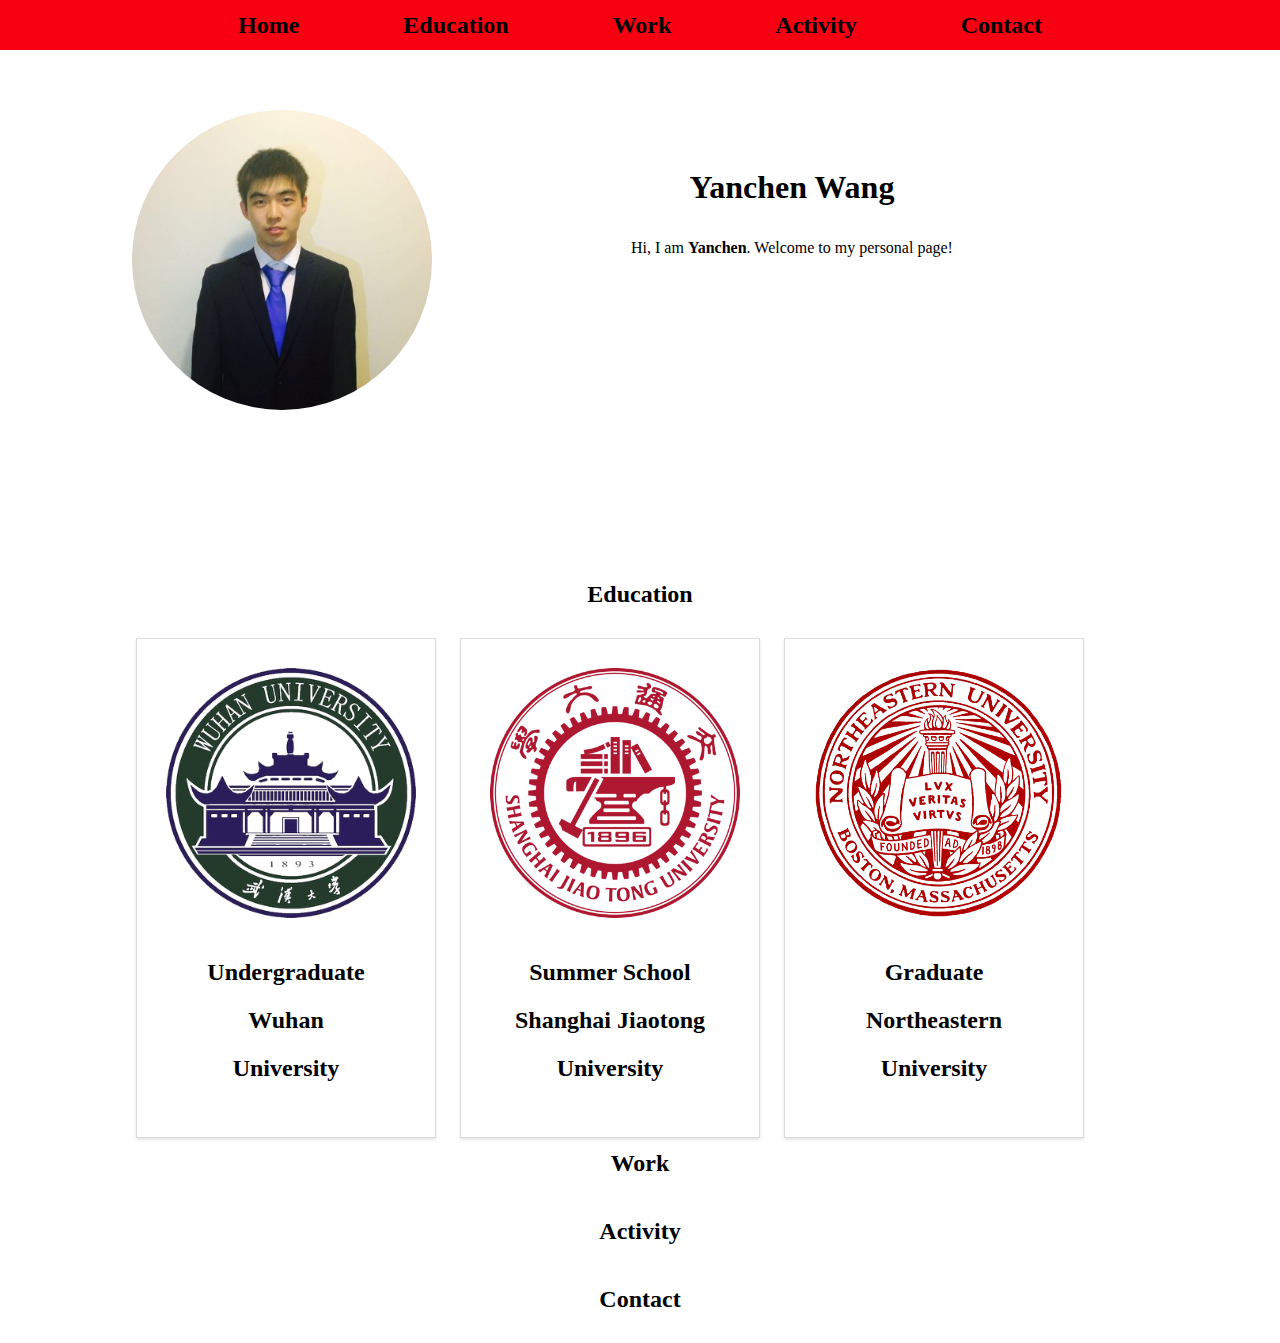
<file: index.html>
<!DOCTYPE HTML>
<!--
    Personal page by Yanchen
-->

<html>
	<head>
		<title>Yanchen Wang</title>
		<meta charset="utf-8" />
		<meta name="Yanchen Personal Page" content="text" />
		<link rel="stylesheet" href="assets/css/main.css" />
	</head>
	<body>

		<!--Nav-->
			<nav id="nav">
				<ul>
					<li><a href="#home"><strong>Home</strong></a></li>
					<li><a href="#education"><strong>Education</strong></a></li>
					<li><a href="#work"><strong>Work</strong></a></li>
					<li><a href="#activity"><strong>Activity</strong></a></li>
					<li><a href="#contact"><strong>Contact</strong></a></li>
				</ul>
			</nav>

		<!--Home-->
			<div class="wrapper style1">
				<article class="container" id="home">
					<div class="row">
						<span class="image left"><img src="images/selfie.jpg" alt="" width="300" height="300"></span>
					</div>
					<div>
						<h1>Yanchen Wang</h1>
						<p>Hi, I am <strong>Yanchen</strong>. Welcome to my personal page!</p>
					</div>
				</article>
			</div>
		
		<div>
			<article id="education">
				<header>
					<h2>Education</h2>
				<p></p>
				</header>
				<div class="container">
					<div class="row">
						<section class="box">
							<span class="image"><img src="images/Wuhan_University_Logo.png" alt="" width="250" height="250"></span>
							<h3><font size="5">Undergraduate</font><br><strong><font size="5">Wuhan<br>University</font></strong></h3>
						</section>
						<section class="box">
							<span class="image"><img src="images/Sjtu-logo-standard-red.png" alt="" width="250" height="250"></span>
							<h3><font size="5">Summer School</font><br><strong><font size="5">Shanghai Jiaotong University</font></strong></h3>
						</section>
						<section class="box">
							<span class="image"><img src="images/NU.png" alt="" width="250" height="250"></span>
							<h3><font size="5">Graduate</font><br><strong><font size="5">Northeastern University</font></strong></h3>
						</section>
					</div>	
				</div>
			</article>
		</div>

		<div>
			<article class="container" id="work">
				<h2>Work</h2>
				<p></p>
			</article>
		</div>
		
		<div>
			<article class="container" id="activity">
				<h2>Activity</h2>
				<p></p>
			</article>
		</div>

		<div>
			<article class="container" id="contact">
				<h2>Contact</h2>
		        <p></p>
			</article>
		</div>
		

	</body>

</html>
</file>
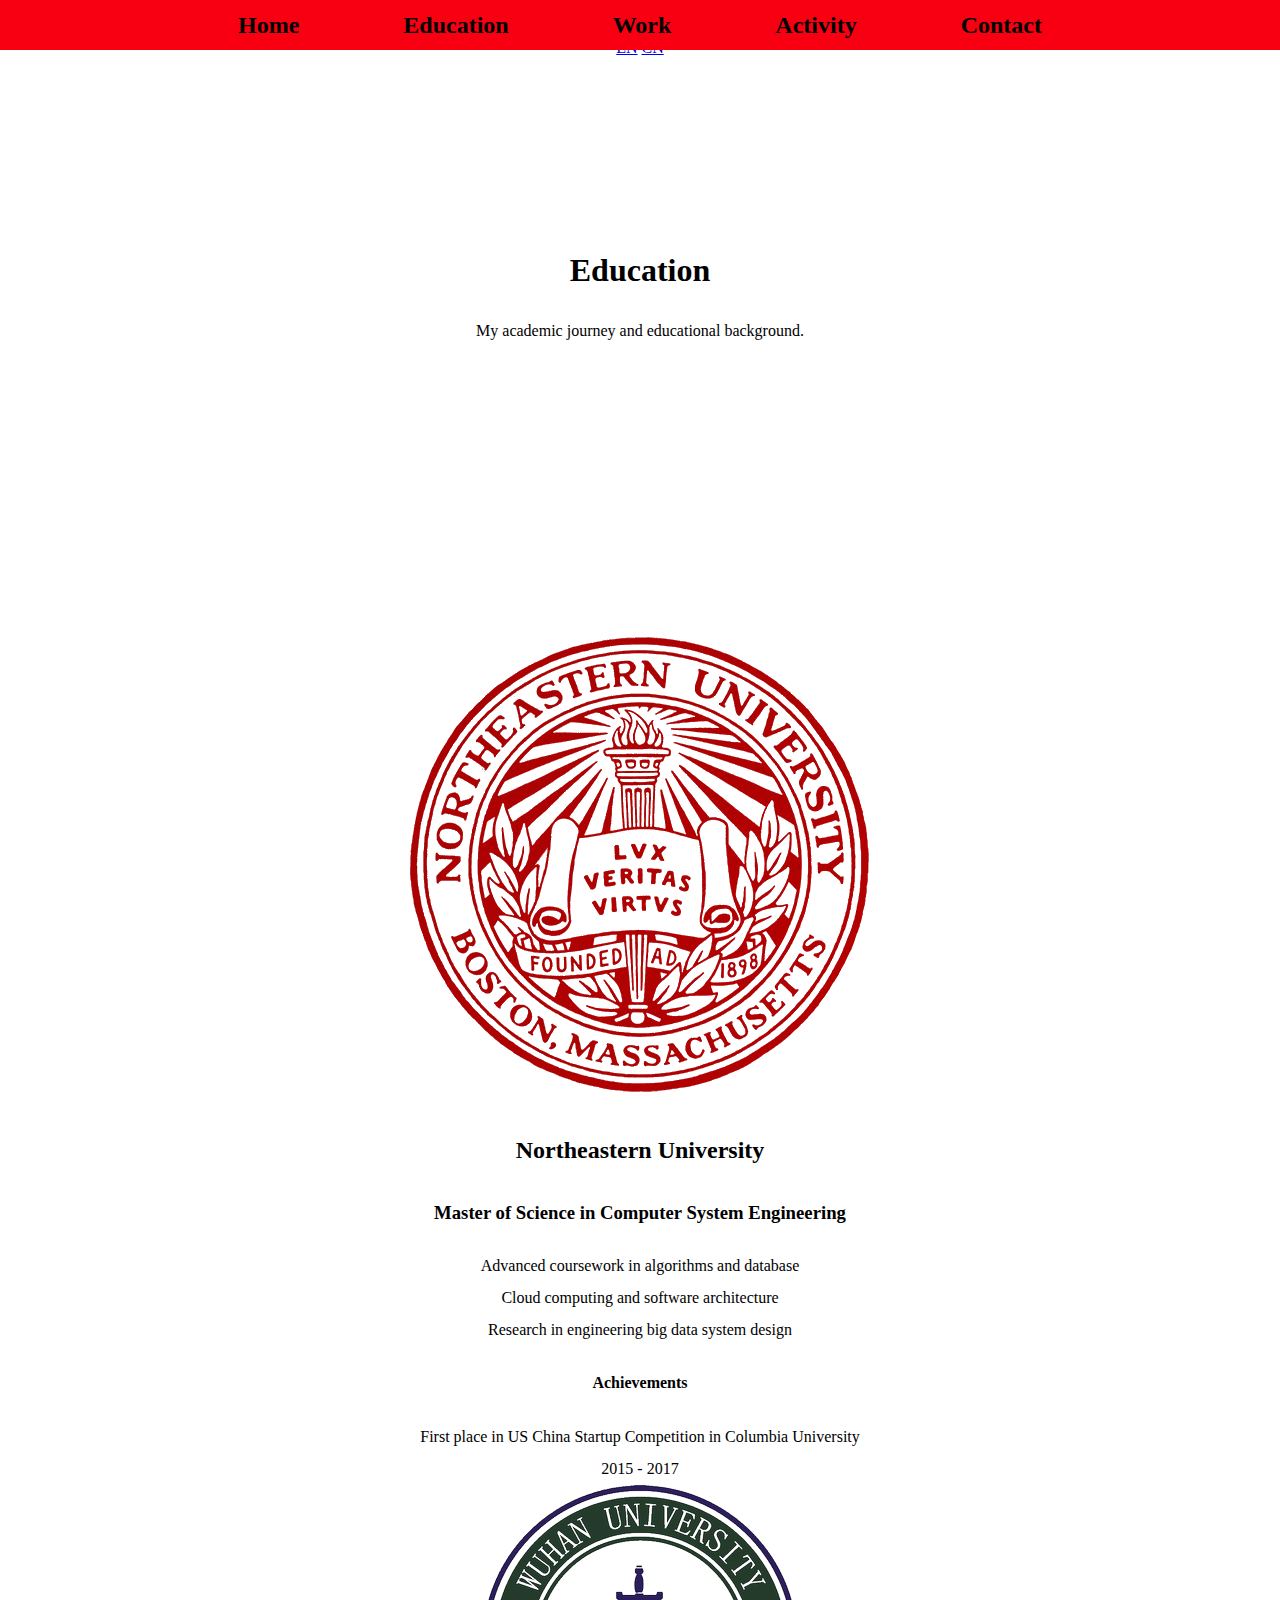
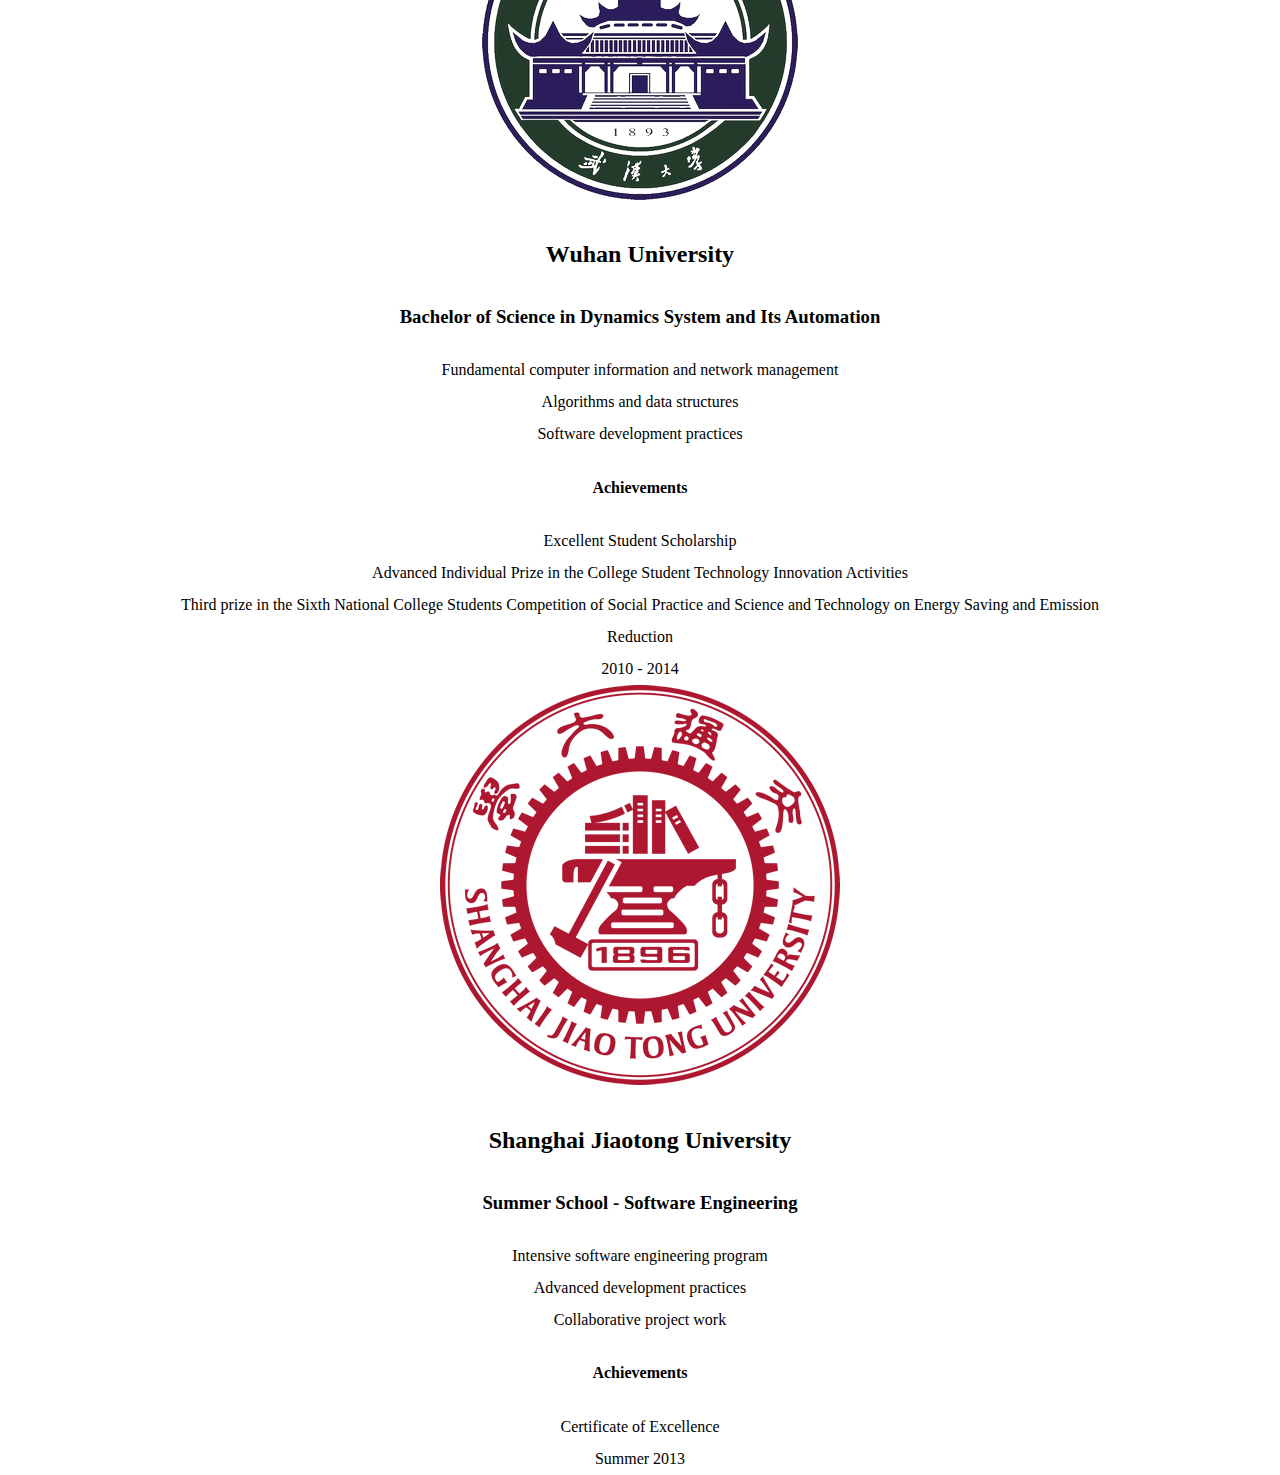
<file: education/index.html>
<!DOCTYPE HTML>
<html>
	<head>
		<title>Education | Yanchen Wang</title>
		<meta charset="utf-8" />
		<meta name="viewport" content="width=device-width, initial-scale=1.0" />
		<meta name="description" content="Yanchen Wang - Education Background" />
		<link rel="stylesheet" href="../assets/css/main.css" />
	</head>
	<body>

		<!-- Floating Buttons -->
		<div class="floating-buttons">
			<button class="back-to-top" id="backToTop" aria-label="Back to top">
				<span>TOP</span>
			</button>
			<div class="lang-switch">
				<a href="index.html" class="lang-btn active">EN</a>
				<a href="index-zh.html" class="lang-btn">CN</a>
			</div>
		</div>

		<!--Nav-->
		<nav id="nav">
			<ul>
				<li><a href="../index.html#home"><strong>Home</strong></a></li>
				<li><a href="../index.html#education"><strong>Education</strong></a></li>
				<li><a href="../index.html#work"><strong>Work</strong></a></li>
				<li><a href="../index.html#activity"><strong>Activity</strong></a></li>
				<li><a href="../index.html#contact"><strong>Contact</strong></a></li>
			</ul>
		</nav>

		<!--Education Content-->
		<article id="home">
			<div class="container">
				<h1>Education</h1>
				<p>My academic journey and educational background.</p>
			</div>
		</article>

		<article id="northeastern">
			<div class="container">
				<div class="education-card">
					<div class="card-content">
						<div class="card-left">
							<div class="logo-container">
								<img src="../assets/images/education/NU.png" alt="Northeastern University">
							</div>
							<h2>Northeastern University</h2>
						</div>
						<div class="card-right">
							<h3>Master of Science in Computer System Engineering</h3>
							<ul>
								<li>Advanced coursework in algorithms and database</li>
								<li>Cloud computing and software architecture</li>
								<li>Research in engineering big data system design</li>
							</ul>
							<div class="achievements">
								<h4>Achievements</h4>
								<ul>
									<li>First place in US China Startup Competition in Columbia University</li>
								</ul>
							</div>
						</div>
					</div>
					<div class="card-timeline">2015 - 2017</div>
				</div>
			</div>
		</article>

		<article id="wuhan">
			<div class="container">
				<div class="education-card">
					<div class="card-content">
						<div class="card-left">
							<div class="logo-container">
								<img src="../assets/images/education/Wuhan_University_Logo.png" alt="Wuhan University">
							</div>
							<h2>Wuhan University</h2>
						</div>
						<div class="card-right">
							<h3>Bachelor of Science in Dynamics System and Its Automation</h3>
							<ul>
								<li>Fundamental computer information and network management</li>
								<li>Algorithms and data structures</li>
								<li>Software development practices</li>
							</ul>
							<div class="achievements">
								<h4>Achievements</h4>
								<ul>
									<li>Excellent Student Scholarship</li>
									<li>Advanced Individual Prize in the College Student Technology Innovation Activities</li>
									<li>Third prize in the Sixth National College Students Competition of Social Practice and Science and Technology on Energy Saving and Emission Reduction </li>
								</ul>
							</div>
						</div>
					</div>
					<div class="card-timeline">2010 - 2014</div>
				</div>
			</div>
		</article>

		<article id="sjtu">
			<div class="container">
				<div class="education-card">
					<div class="card-content">
						<div class="card-left">
							<div class="logo-container">
								<img src="../assets/images/education/Sjtu-logo-standard-red.png" alt="Shanghai Jiaotong University">
							</div>
							<h2>Shanghai Jiaotong University</h2>
						</div>
						<div class="card-right">
							<h3>Summer School - Software Engineering</h3>
							<ul>
								<li>Intensive software engineering program</li>
								<li>Advanced development practices</li>
								<li>Collaborative project work</li>
							</ul>
							<div class="achievements">
								<h4>Achievements</h4>
								<ul>
									<li>Certificate of Excellence</li>
								</ul>
							</div>
						</div>
					</div>
					<div class="card-timeline">Summer 2013</div>
				</div>
			</div>
		</article>

		<script>
			document.addEventListener('DOMContentLoaded', function() {
				const backToTop = document.getElementById('backToTop');
				
				window.addEventListener('scroll', function() {
					if (window.pageYOffset > 300) {
						backToTop.classList.add('show');
					} else {
						backToTop.classList.remove('show');
					}
				});
				
				backToTop.addEventListener('click', function() {
					window.scrollTo({
						top: 0,
						behavior: 'smooth'
					});
				});
			});
		</script>

	</body>
</html>
</file>
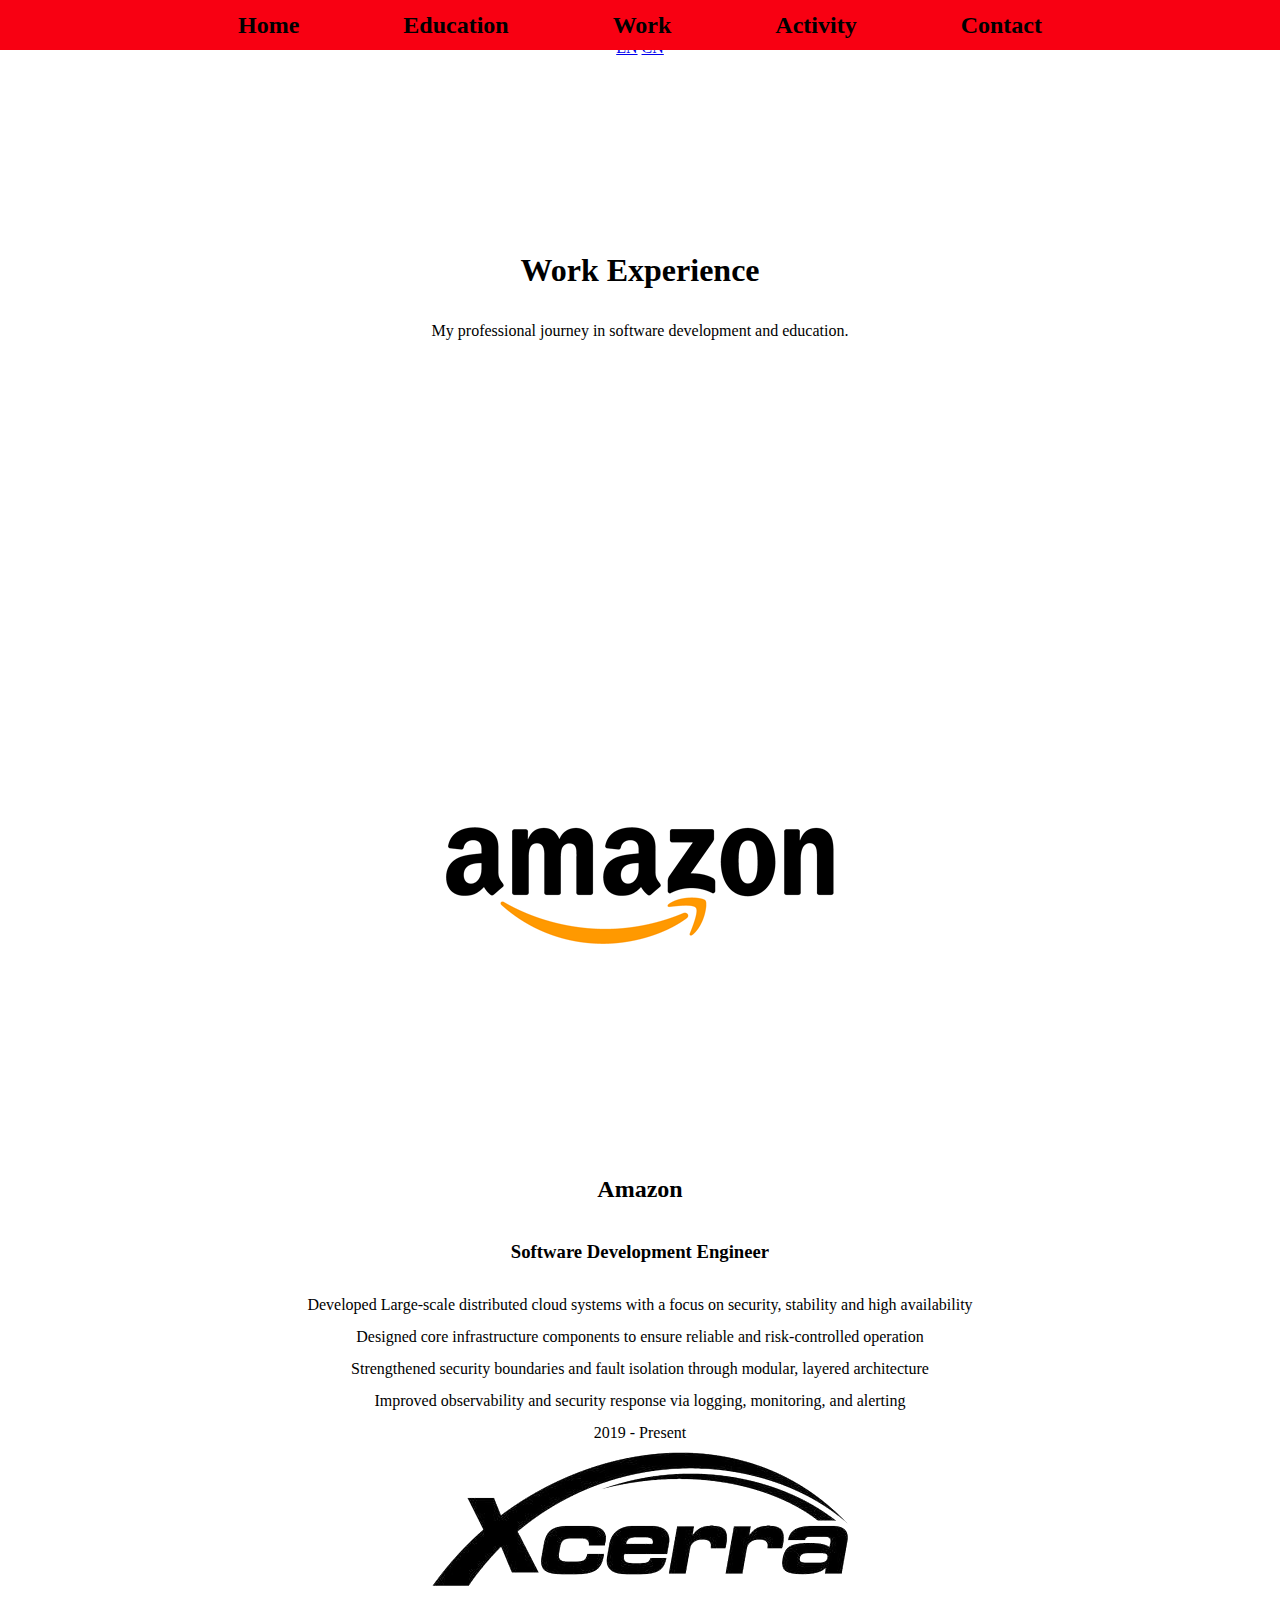
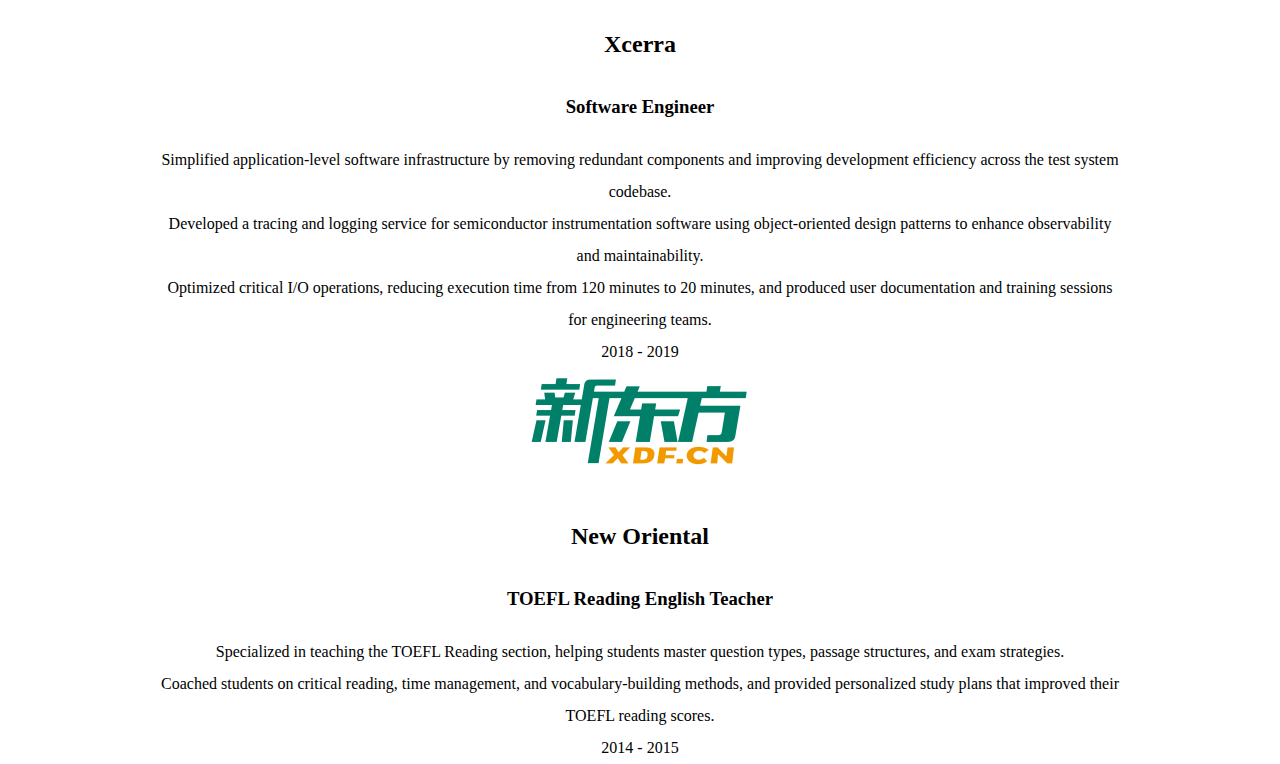
<file: work/index.html>
<!DOCTYPE HTML>
<html>
	<head>
		<title>Work Experience | Yanchen Wang</title>
		<meta charset="utf-8" />
		<meta name="viewport" content="width=device-width, initial-scale=1.0" />
		<meta name="description" content="Yanchen Wang - Work Experience" />
		<link rel="stylesheet" href="../assets/css/main.css" />
	</head>
	<body>

		<!-- Floating Buttons -->
		<div class="floating-buttons">
			<button class="back-to-top" id="backToTop" aria-label="Back to top">
				<span>TOP</span>
			</button>
			<div class="lang-switch">
				<a href="index.html" class="lang-btn active">EN</a>
				<a href="index-zh.html" class="lang-btn">CN</a>
			</div>
		</div>

		<!--Nav-->
		<nav id="nav">
			<ul>
				<li><a href="../index.html#home"><strong>Home</strong></a></li>
				<li><a href="../index.html#education"><strong>Education</strong></a></li>
				<li><a href="../index.html#work"><strong>Work</strong></a></li>
				<li><a href="../index.html#activity"><strong>Activity</strong></a></li>
				<li><a href="../index.html#contact"><strong>Contact</strong></a></li>
			</ul>
		</nav>

		<!--Work Content-->
		<article id="home">
			<div class="container">
				<h1>Work Experience</h1>
				<p>My professional journey in software development and education.</p>
			</div>
		</article>

		<article id="amazon">
			<div class="container">
				<div class="education-card">
					<div class="card-content">
						<div class="card-left">
							<div class="logo-container">
								<img src="../assets/images/work/31epF-8N9LL.png" alt="Amazon">
							</div>
							<h2>Amazon</h2>
						</div>
						<div class="card-right">
							<h3>Software Development Engineer</h3>
							<ul>
								<li>Developed Large-scale distributed cloud systems with a focus on security, stability and high availability</li>
								<li>Designed core infrastructure components to ensure reliable and risk-controlled operation</li>
								<li>Strengthened security boundaries and fault isolation through modular, layered architecture</li>
								<li>Improved observability and security response via logging, monitoring, and alerting</li>
							</ul>
						</div>
					</div>
					<div class="card-timeline">2019 - Present</div>
				</div>
			</div>
		</article>

		<article id="xcerra">
			<div class="container">
				<div class="education-card">
					<div class="card-content">
						<div class="card-left">
							<div class="logo-container">
								<img src="../assets/images/work/xcerra.png" alt="Xcerra">
							</div>
							<h2>Xcerra</h2>
						</div>
						<div class="card-right">
							<h3>Software Engineer</h3>
							<ul>
								<li>Simplified application-level software infrastructure by removing redundant components and improving development efficiency across the test system codebase.</li>
								<li>Developed a tracing and logging service for semiconductor instrumentation software using object-oriented design patterns to enhance observability and maintainability.</li>
								<li>Optimized critical I/O operations, reducing execution time from 120 minutes to 20 minutes, and produced user documentation and training sessions for engineering teams.</li>
							</ul>
						</div>
					</div>
					<div class="card-timeline">2018 - 2019</div>
				</div>
			</div>
		</article>

		<article id="neworiental">
			<div class="container">
				<div class="education-card">
					<div class="card-content">
						<div class="card-left">
							<div class="logo-container">
								<img src="../assets/images/work/New_Oriental.png" alt="New Oriental">
							</div>
							<h2>New Oriental</h2>
						</div>
						<div class="card-right">
							<h3>TOEFL Reading English Teacher</h3>
							<ul>
								<li>Specialized in teaching the TOEFL Reading section, helping students master question types, passage structures, and exam strategies.</li>
								<li>Coached students on critical reading, time management, and vocabulary-building methods, and provided personalized study plans that improved their TOEFL reading scores.</li>
							</ul>
						</div>
					</div>
					<div class="card-timeline">2014 - 2015</div>
				</div>
			</div>
		</article>

		<script>
			document.addEventListener('DOMContentLoaded', function() {
				const backToTop = document.getElementById('backToTop');
				
				window.addEventListener('scroll', function() {
					if (window.pageYOffset > 300) {
						backToTop.classList.add('show');
					} else {
						backToTop.classList.remove('show');
					}
				});
				
				backToTop.addEventListener('click', function() {
					window.scrollTo({
						top: 0,
						behavior: 'smooth'
					});
				});
			});
		</script>

	</body>
</html>
</file>
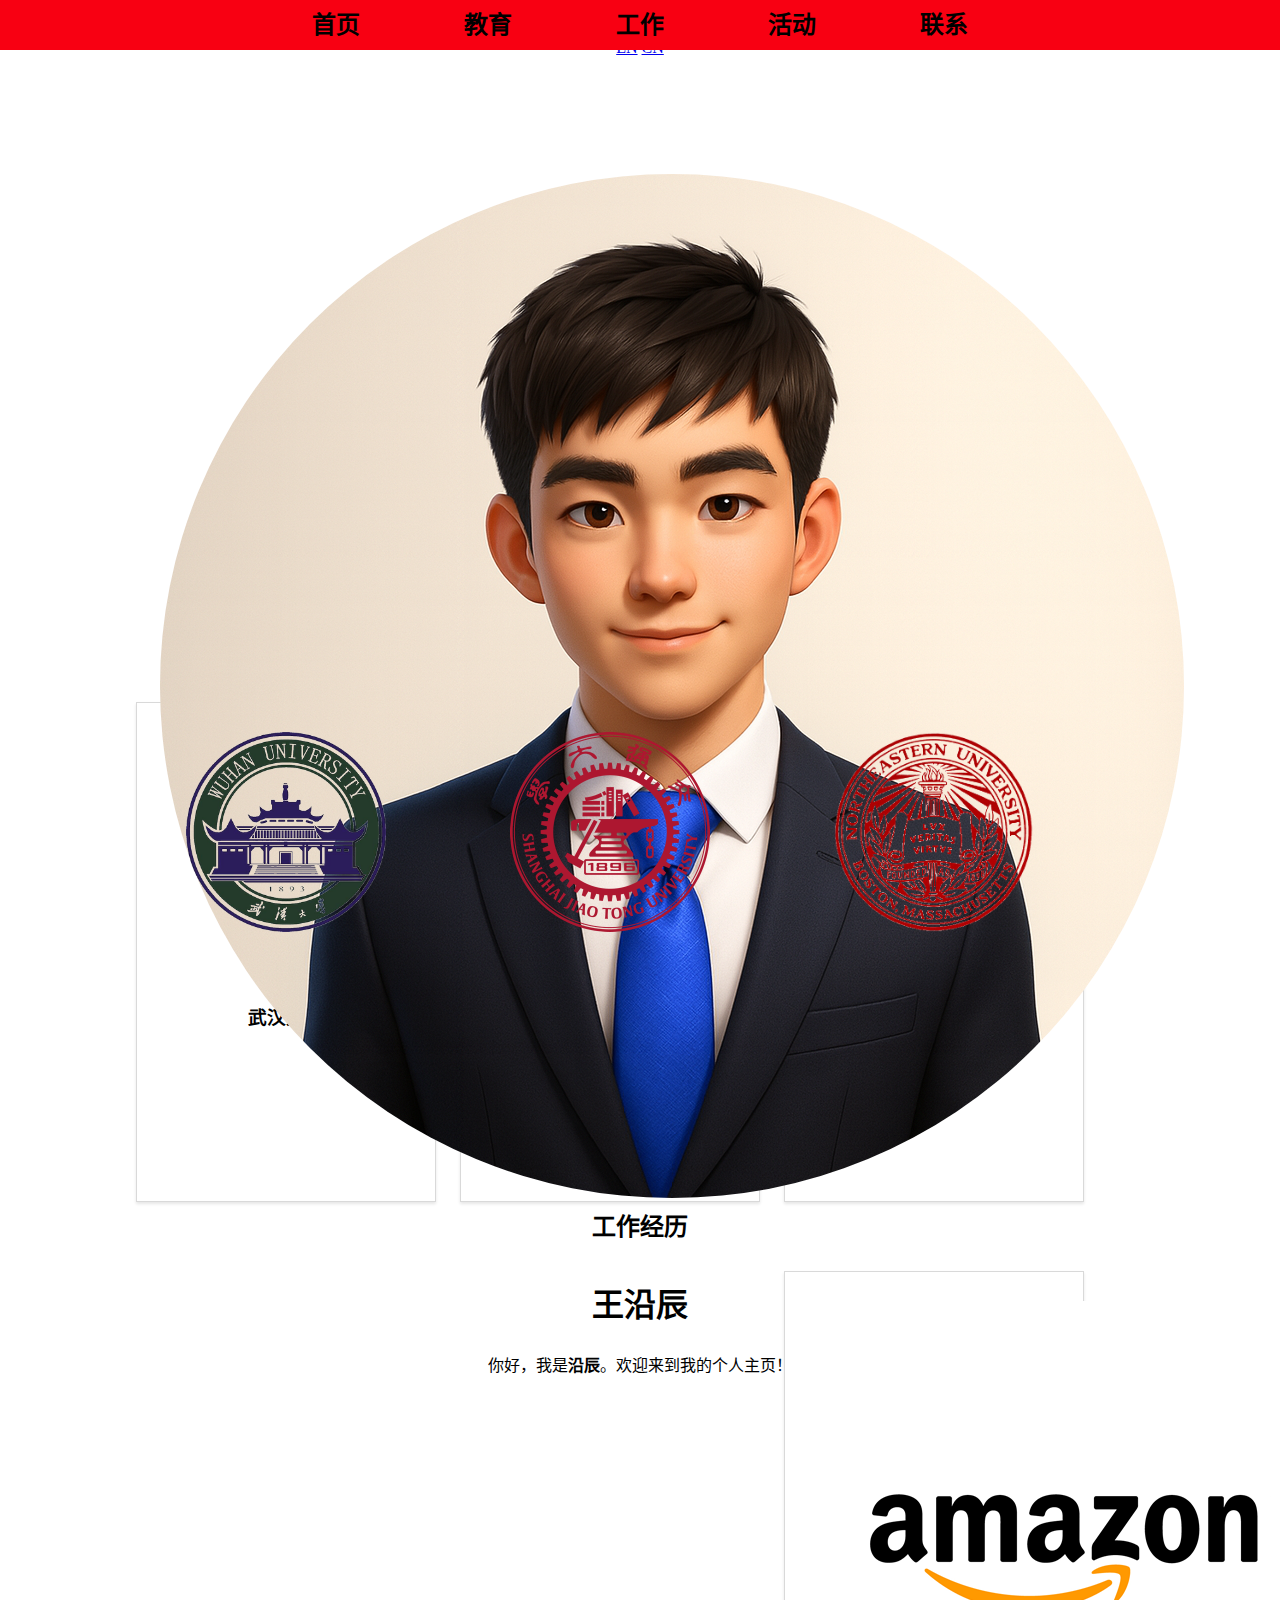
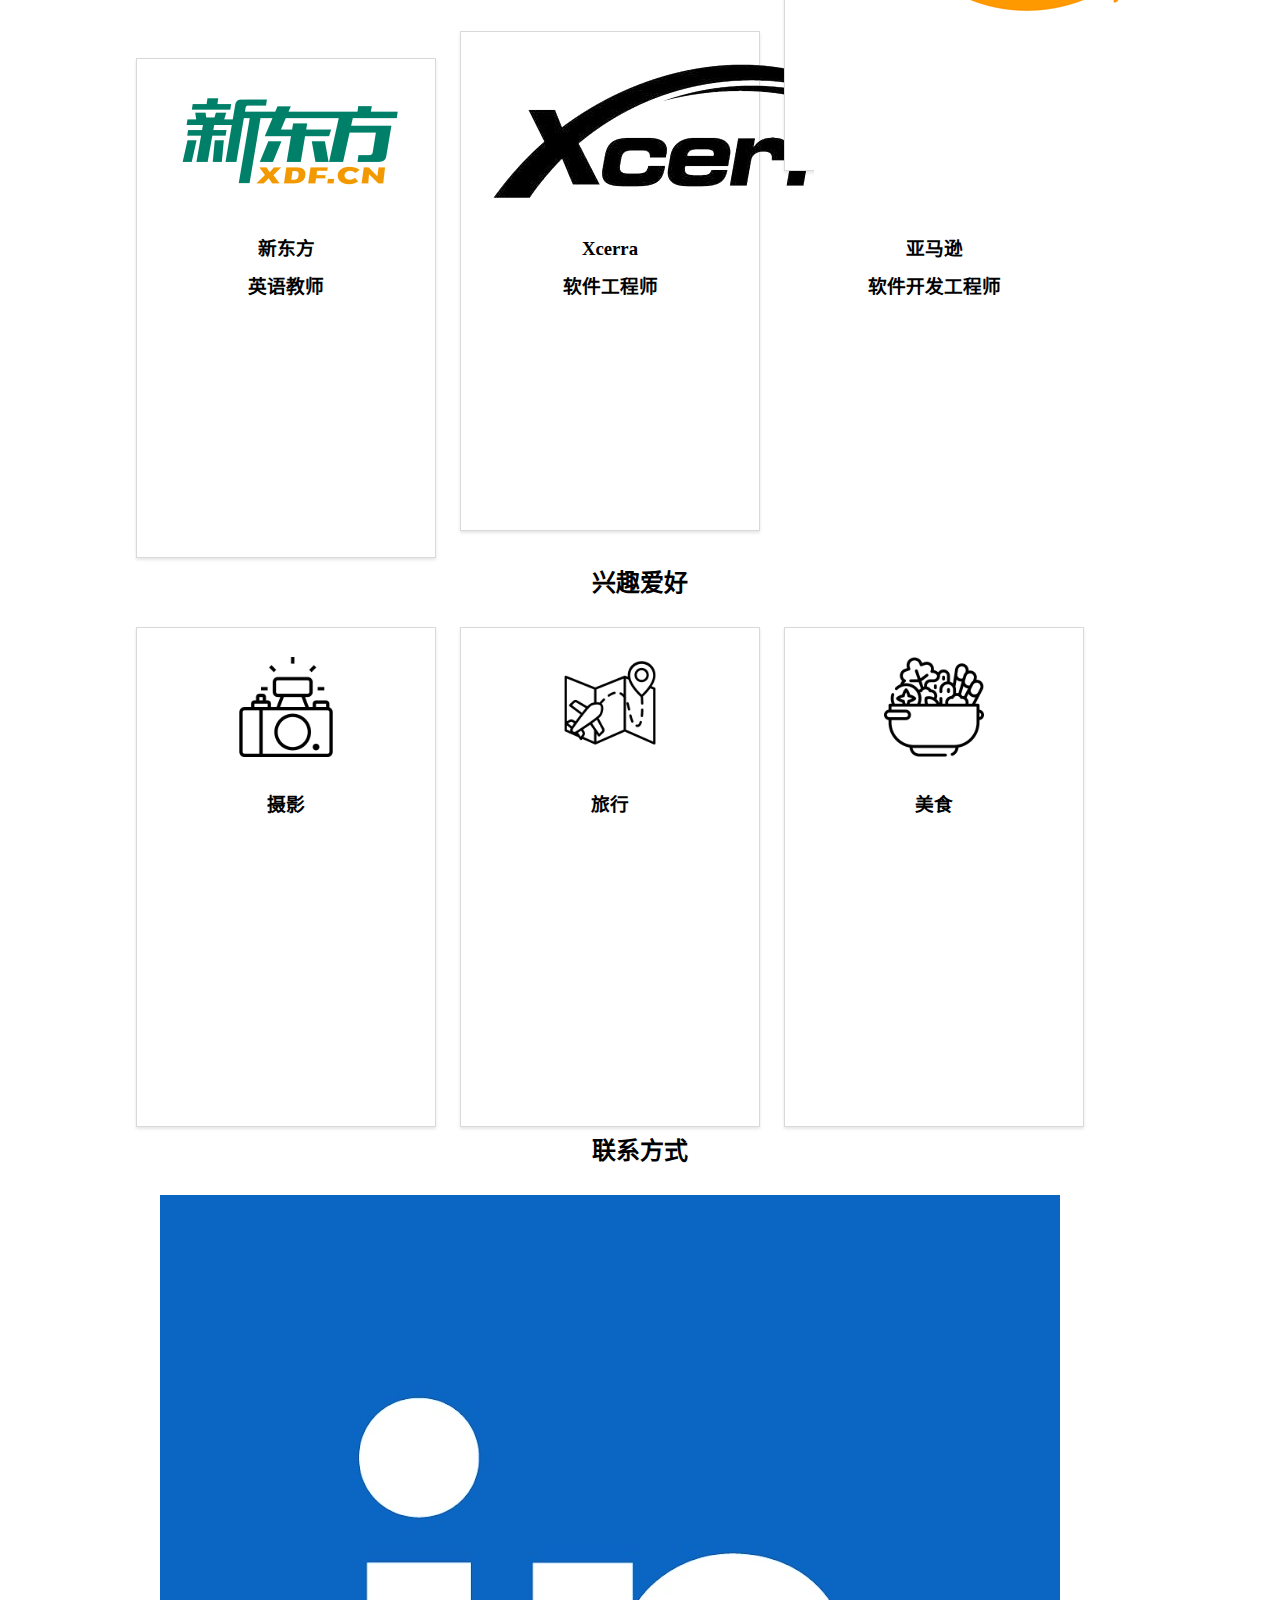
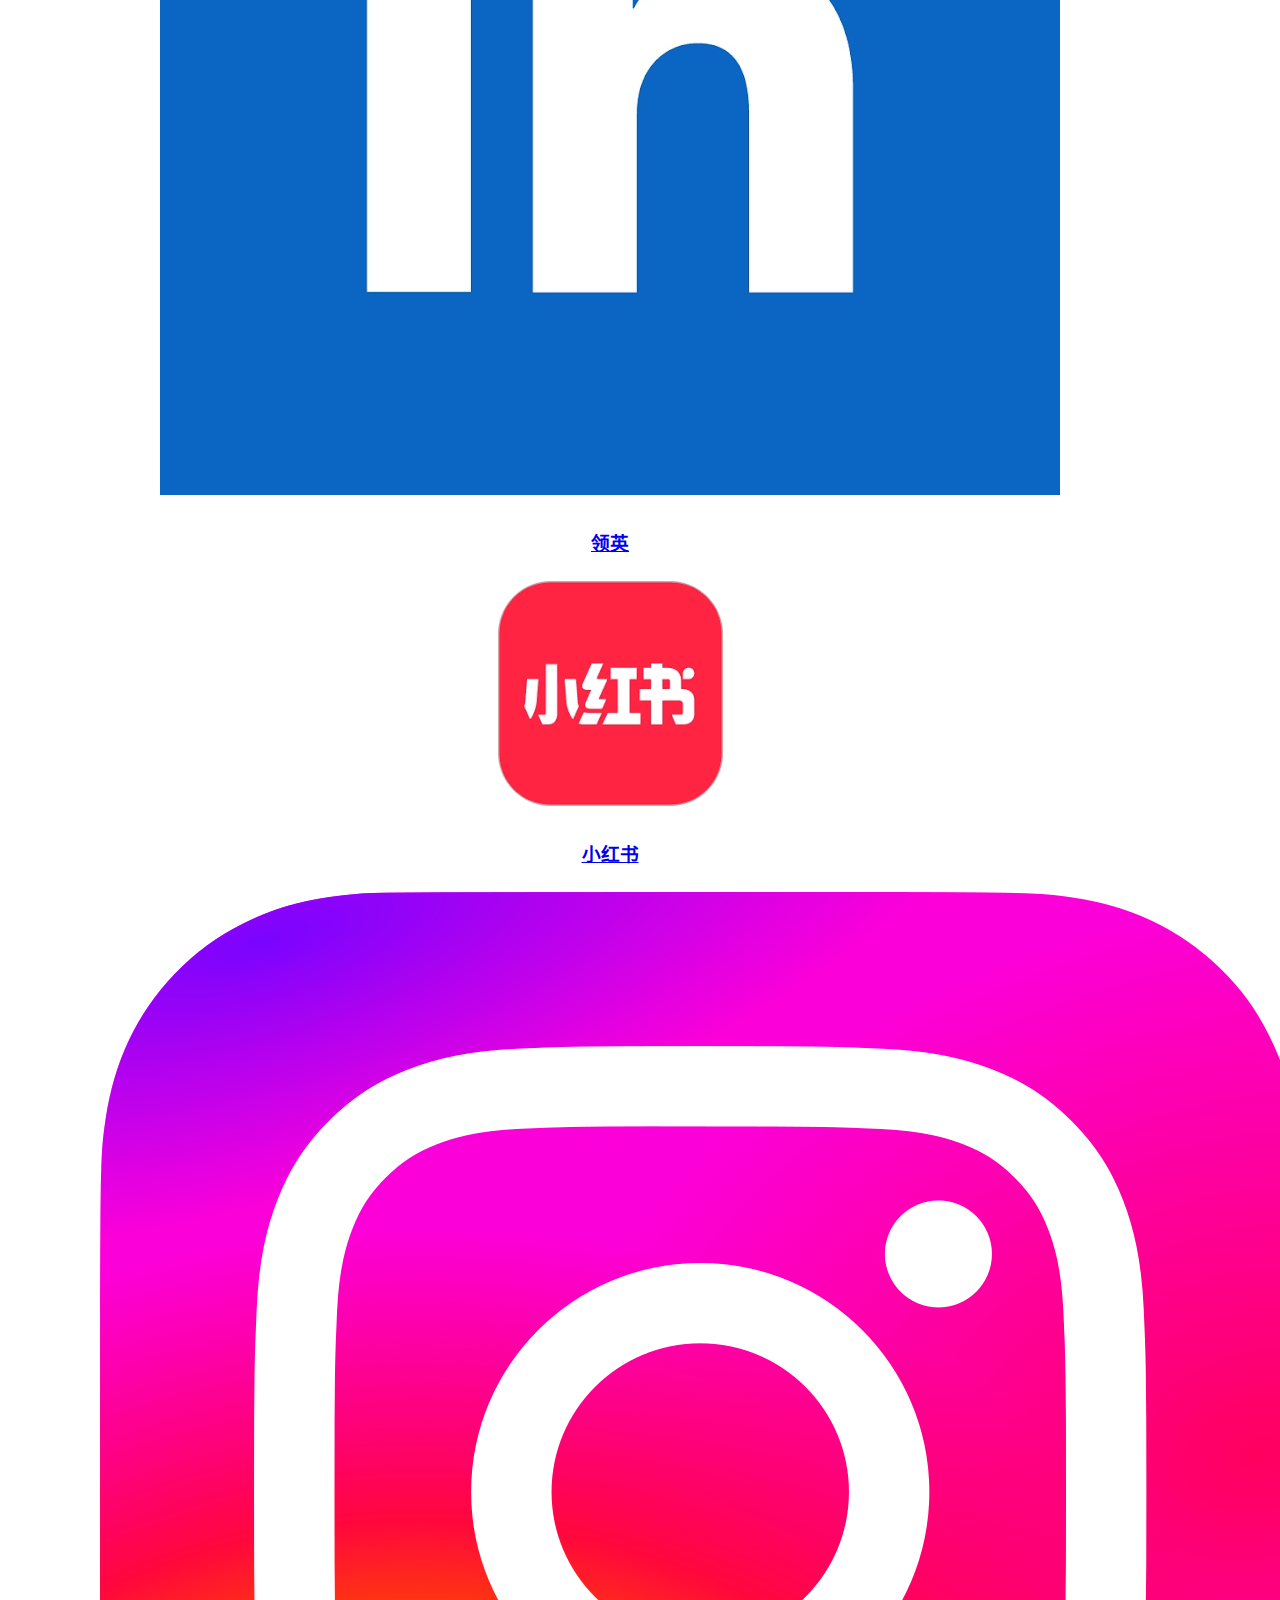
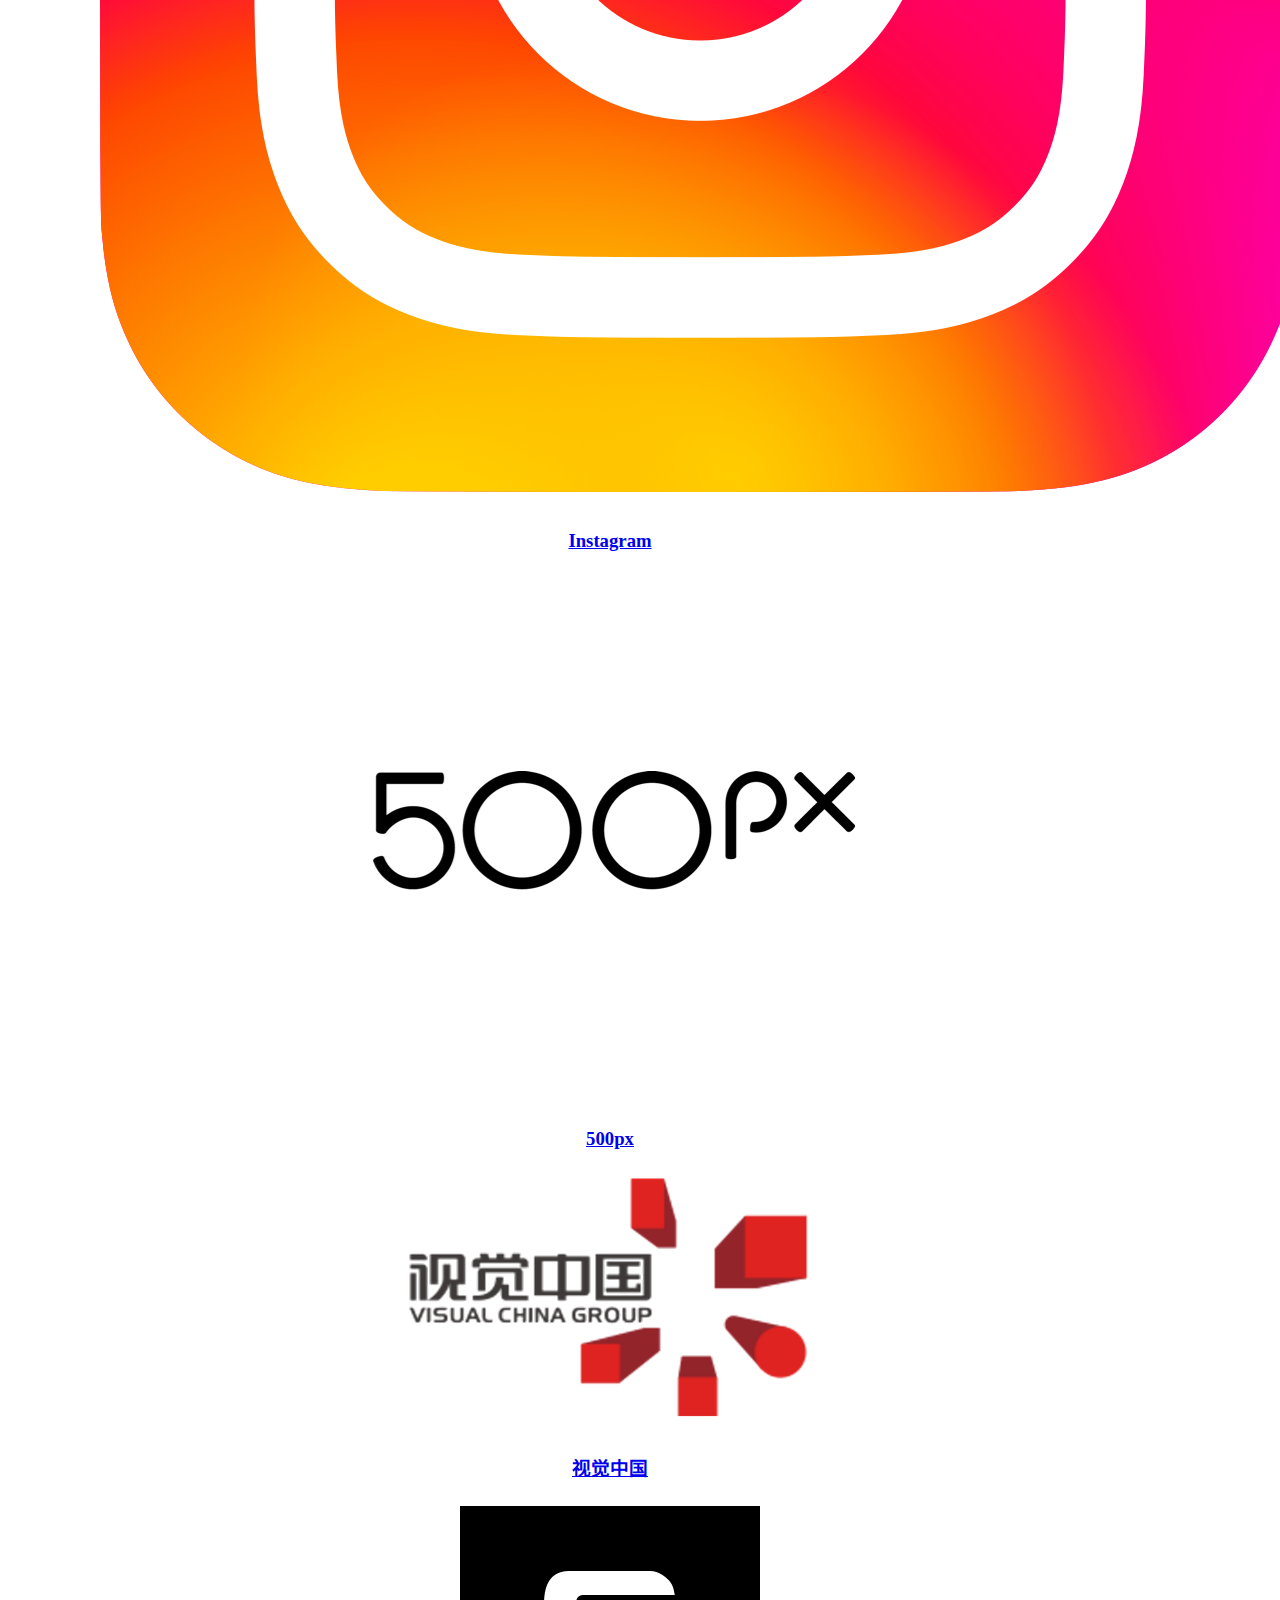
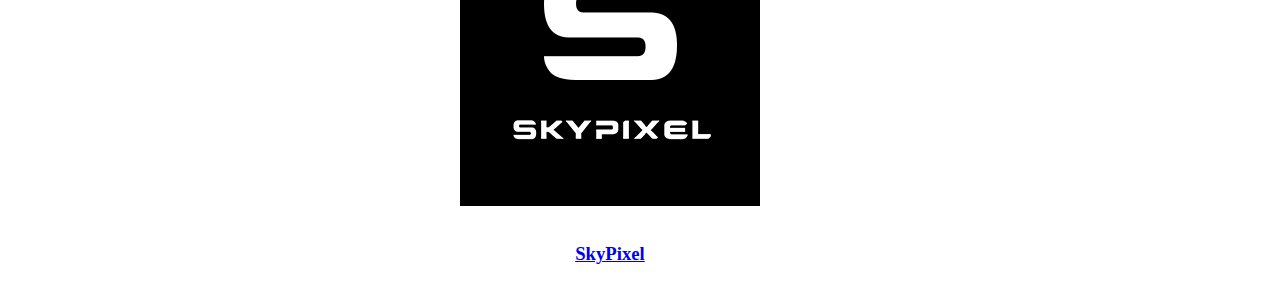
<file: index-zh.html>
<!DOCTYPE HTML>
<!--
    Personal page by Yanchen
-->

<html lang="zh-CN">
	<head>
		<title>王沿辰 | 个人主页</title>
		<meta charset="utf-8" />
		<meta name="viewport" content="width=device-width, initial-scale=1.0" />
		<meta name="description" content="王沿辰 - 个人主页" />
		<link rel="stylesheet" href="assets/css/main.css" />
	</head>
	<body>

		<!-- Floating Buttons -->
		<div class="floating-buttons">
			<button class="back-to-top" id="backToTop" aria-label="返回顶部">
				<span>顶部</span>
			</button>
			<div class="lang-switch">
				<a href="index.html" class="lang-btn">EN</a>
				<a href="index-zh.html" class="lang-btn active">CN</a>
			</div>
		</div>

		<!--Nav-->
			<nav id="nav">
				<ul>
					<li><a href="#home"><strong>首页</strong></a></li>
					<li><a href="#education"><strong>教育</strong></a></li>
					<li><a href="#work"><strong>工作</strong></a></li>
					<li><a href="#activity"><strong>活动</strong></a></li>
					<li><a href="#contact"><strong>联系</strong></a></li>
				</ul>
			</nav>

		<!--Home-->
			<div class="wrapper style1">
				<article class="container" id="home">
					<span class="image profile-thumb" onclick="this.classList.toggle('enlarged')">
						<img src="assets/images/selfie3d.png" alt="王彦晨">
					</span>
					<h1>王沿辰</h1>
					<p>你好，我是<strong>沿辰</strong>。欢迎来到我的个人主页！</p>
				</article>
			</div>
		
		<article id="education">
			<header>
				<h2>教育背景</h2>
			</header>
			<div class="container">
				<div class="row">
					<section class="box">
						<a href="education/index-zh.html#wuhan" style="text-decoration: none; color: inherit; display: block;">
							<span class="image"><img src="assets/images/education/Wuhan_University_Logo.png" alt="武汉大学" width="200" height="200"></span>
							<div class="box-content">
								<h3>本科<br><strong>武汉大学</strong></h3>
							</div>
						</a>
					</section>
					<section class="box">
						<a href="education/index-zh.html#sjtu" style="text-decoration: none; color: inherit; display: block;">
							<span class="image"><img src="assets/images/education/Sjtu-logo-standard-red.png" alt="上海交通大学" width="200" height="200"></span>
							<div class="box-content">
								<h3>暑期学校<br><strong>上海交通大学</strong></h3>
							</div>
						</a>
					</section>
					<section class="box">
						<a href="education/index-zh.html#northeastern" style="text-decoration: none; color: inherit; display: block;">
							<span class="image"><img src="assets/images/education/NU.png" alt="东北大学" width="200" height="200"></span>
							<div class="box-content">
								<h3>研究生<br><strong>东北大学</strong></h3>
							</div>
						</a>
					</section>
				</div>	
			</div>
		</article>

		<article id="work">
			<h2>工作经历</h2>
			<div class="container">
				<div class="row">
					<section class="box">
						<a href="work/index-zh.html#neworiental" style="text-decoration: none; color: inherit; display: block;">
							<div class="logo-container">
								<img src="assets/images/work/New_Oriental.png" alt="新东方">
							</div>
							<div class="box-content">
								<h3>新东方<br><strong>英语教师</strong></h3>
							</div>
						</a>
					</section>
					<section class="box">
						<a href="work/index-zh.html#xcerra" style="text-decoration: none; color: inherit; display: block;">
							<div class="logo-container">
								<img src="assets/images/work/xcerra.png" alt="Xcerra">
							</div>
							<div class="box-content">
								<h3>Xcerra<br><strong>软件工程师</strong></h3>
							</div>
						</a>
					</section>
					<section class="box">
						<a href="work/index-zh.html#amazon" style="text-decoration: none; color: inherit; display: block;">
							<div class="logo-container">
								<img src="assets/images/work/31epF-8N9LL.png" alt="亚马逊">
							</div>
							<div class="box-content">
								<h3>亚马逊<br><strong>软件开发工程师</strong></h3>
							</div>
						</a>
					</section>
				</div>
			</div>
		</article>
		
		<article id="activity">
			<h2>兴趣爱好</h2>
			<div class="container">
				<div class="row">
					<section class="box">
						<a href="activity/photography-zh.html" style="text-decoration: none; color: inherit; display: block;">
							<span class="image"><img src="assets/images/activity/camera_1423902.png" alt="摄影" width="100" height="100"></span>
							<div class="box-content">
								<h3><strong>摄影</strong></h3>
							</div>
						</a>
					</section>
					<section class="box">
						<span class="image"><img src="assets/images/activity/map_7997627.png" alt="旅行" width="100" height="100"></span>
						<div class="box-content">
							<h3><strong>旅行</strong></h3>
						</div>
					</section>
					<section class="box">
						<span class="image"><img src="assets/images/activity/nabe_5746409.png" alt="美食" width="100" height="100"></span>
						<div class="box-content">
							<h3><strong>美食</strong></h3>
						</div>
					</section>
				</div>
			</div>
		</article>

		<article id="contact">
			<h2>联系方式</h2>
			<div class="container">
				<div class="row">
					<a href="https://www.linkedin.com/in/yancwang" target="_blank" rel="noopener noreferrer" class="contact-link">
						<section class="contact-box">
							<div class="icon-section">
								<img src="assets/images/linkedin.jpg" alt="LinkedIn" class="contact-icon">
							</div>
							<div class="text-section">
								<h3><strong>领英</strong></h3>
							</div>
						</section>
					</a>
					<a href="https://xhslink.com/m/1Bit5SxvHYH" target="_blank" rel="noopener noreferrer" class="contact-link">
						<section class="contact-box">
							<div class="icon-section">
								<img src="assets/images/redbook.png" alt="小红书" class="contact-icon">
							</div>
							<div class="text-section">
								<h3><strong>小红书</strong></h3>
							</div>
						</section>
					</a>
					<a href="https://www.instagram.com/mrsuperchen24" target="_blank" rel="noopener noreferrer" class="contact-link">
						<section class="contact-box">
							<div class="icon-section">
								<img src="assets/images/Instagram_logo_2022.png" alt="Instagram" class="contact-icon">
							</div>
							<div class="text-section">
								<h3><strong>Instagram</strong></h3>
							</div>
						</section>
					</a>
					<a href="https://500px.com/p/mryanchen?view=photos" target="_blank" rel="noopener noreferrer" class="contact-link">
						<section class="contact-box">
							<div class="icon-section">
								<img src="assets/images/500px.png" alt="500px" class="contact-icon">
							</div>
							<div class="text-section">
								<h3><strong>500px</strong></h3>
							</div>
						</section>
					</a>
					<a href="https://500px.com.cn/mrchen0724" target="_blank" rel="noopener noreferrer" class="contact-link">
						<section class="contact-box">
							<div class="icon-section">
								<img src="assets/images/Visual_China_Group_logo.png" alt="视觉中国" class="contact-icon">
							</div>
							<div class="text-section">
								<h3><strong>视觉中国</strong></h3>
							</div>
						</section>
					</a>
					<a href="https://www.skypixel.com/users/djiuser-tc1jf6up7wdi" target="_blank" rel="noopener noreferrer" class="contact-link">
						<section class="contact-box">
							<div class="icon-section">
								<img src="assets/images/logo-share.png" alt="SkyPixel" class="contact-icon">
							</div>
							<div class="text-section">
								<h3><strong>SkyPixel</strong></h3>
							</div>
						</section>
					</a>
				</div>
			</div>
		</article>

		<script>
			// Dropdown menu toggle
			document.addEventListener('DOMContentLoaded', function() {
				const dropdowns = document.querySelectorAll('.dropdown');
				
				dropdowns.forEach(dropdown => {
					const dropdownMenu = dropdown.querySelector('.dropdown-menu');
					const dropdownLink = dropdown.querySelector('a');
					
					dropdownLink.addEventListener('click', function(e) {
						e.preventDefault();
						
						// Close other dropdowns
						dropdowns.forEach(other => {
							if (other !== dropdown) {
								other.querySelector('.dropdown-menu').classList.remove('show');
							}
						});
						
						dropdownMenu.classList.toggle('show');
					});
				});
				
				// Close dropdown when clicking outside
				document.addEventListener('click', function(e) {
					if (!e.target.closest('.dropdown')) {
						dropdowns.forEach(dropdown => {
							dropdown.querySelector('.dropdown-menu').classList.remove('show');
						});
					}
				});
				
				// Back to top button
				const backToTop = document.getElementById('backToTop');
				
				// Show/hide button based on scroll position
				window.addEventListener('scroll', function() {
					if (window.pageYOffset > 300) {
						backToTop.classList.add('show');
					} else {
						backToTop.classList.remove('show');
					}
				});
				
				// Scroll to top when clicked
				backToTop.addEventListener('click', function() {
					window.scrollTo({
						top: 0,
						behavior: 'smooth'
					});
				});
				

			});
		</script>

	</body>

</html>
</file>
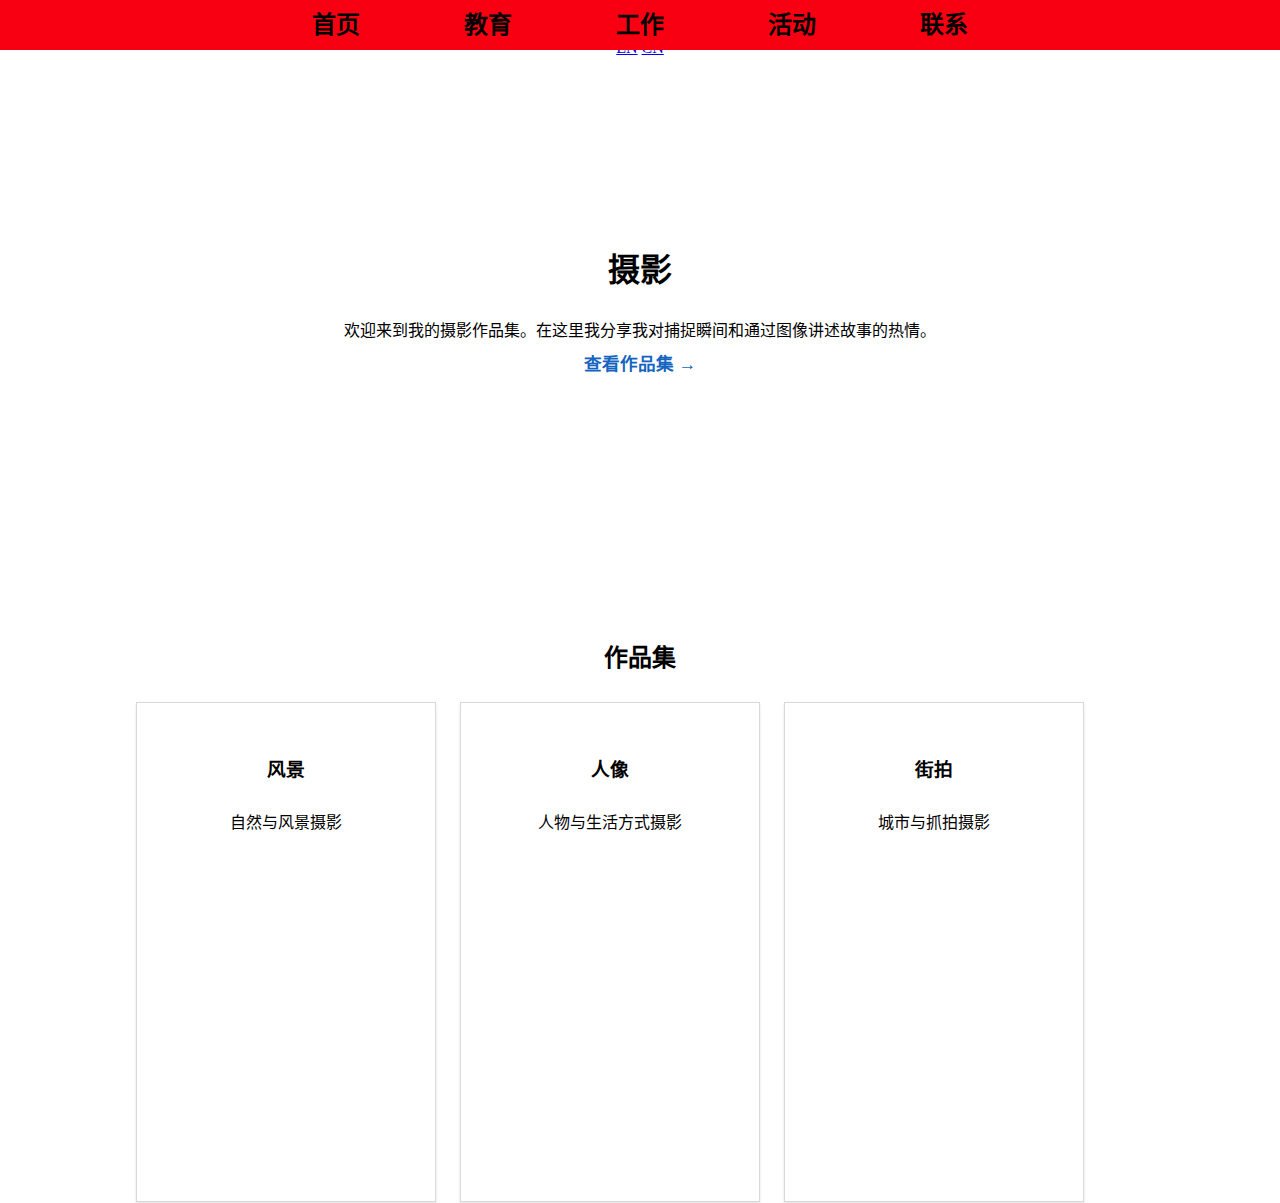
<file: activity/photography-zh.html>
<!DOCTYPE HTML>
<!--
    Photography page by Yanchen
-->

<html lang="zh-CN">
	<head>
		<title>摄影 | 王沿辰</title>
		<meta charset="utf-8" />
		<meta name="viewport" content="width=device-width, initial-scale=1.0" />
		<meta name="description" content="王沿辰 - 摄影作品集" />
		<link rel="stylesheet" href="../assets/css/main.css" />
	</head>
	<body>

		<!-- Floating Buttons -->
		<div class="floating-buttons">
			<button class="back-to-top" id="backToTop" aria-label="返回顶部">
				<span>顶部</span>
			</button>
			<div class="lang-switch">
				<a href="photography.html" class="lang-btn">EN</a>
				<a href="photography-zh.html" class="lang-btn active">CN</a>
			</div>
		</div>

		<!--Nav-->
			<nav id="nav">
				<ul>
					<li><a href="../index-zh.html#home"><strong>首页</strong></a></li>
					<li><a href="../index-zh.html#education"><strong>教育</strong></a></li>
					<li><a href="../index-zh.html#work"><strong>工作</strong></a></li>
					<li><a href="../index-zh.html#activity"><strong>活动</strong></a></li>
					<li><a href="../index-zh.html#contact"><strong>联系</strong></a></li>
				</ul>
			</nav>

		<!--Photography Content-->
			<article id="home">
				<div class="container">
					<h1>摄影</h1>
					<p>欢迎来到我的摄影作品集。在这里我分享我对捕捉瞬间和通过图像讲述故事的热情。</p>
					<p><a href="#education" style="color: #1565c0; text-decoration: none; font-weight: 600; font-size: 1.1rem;">查看作品集 →</a></p>
				</div>
			</article>

			<article id="education">
				<div class="container">
					<h2>作品集</h2>
					<div class="row">
						<section class="box">
							<a href="landscape.html" style="text-decoration: none; color: inherit; display: block;">
								<h3><strong>风景</strong></h3>
								<p>自然与风景摄影</p>
							</a>
						</section>
						<section class="box">
							<h3><strong>人像</strong></h3>
							<p>人物与生活方式摄影</p>
						</section>
						<section class="box">
							<h3><strong>街拍</strong></h3>
							<p>城市与抓拍摄影</p>
						</section>
					</div>
				</div>
			</article>

		<script>
			// Dropdown menu toggle
			document.addEventListener('DOMContentLoaded', function() {
				const dropdowns = document.querySelectorAll('.dropdown');
				
				dropdowns.forEach(dropdown => {
					const dropdownMenu = dropdown.querySelector('.dropdown-menu');
					const dropdownLink = dropdown.querySelector('a');
					
					dropdownLink.addEventListener('click', function(e) {
						e.preventDefault();
						
						// Close other dropdowns
						dropdowns.forEach(other => {
							if (other !== dropdown) {
								other.querySelector('.dropdown-menu').classList.remove('show');
							}
						});
						
						dropdownMenu.classList.toggle('show');
					});
				});
				
				// Close dropdown when clicking outside
				document.addEventListener('click', function(e) {
					if (!e.target.closest('.dropdown')) {
						dropdowns.forEach(dropdown => {
							dropdown.querySelector('.dropdown-menu').classList.remove('show');
						});
					}
				});
				
				// Back to top button
				const backToTop = document.getElementById('backToTop');
				
				// Show/hide button based on scroll position
				window.addEventListener('scroll', function() {
					if (window.pageYOffset > 300) {
						backToTop.classList.add('show');
					} else {
						backToTop.classList.remove('show');
					}
				});
				
				// Scroll to top when clicked
				backToTop.addEventListener('click', function() {
					window.scrollTo({
						top: 0,
						behavior: 'smooth'
					});
				});
			});
		</script>

	</body>
</html>
</file>
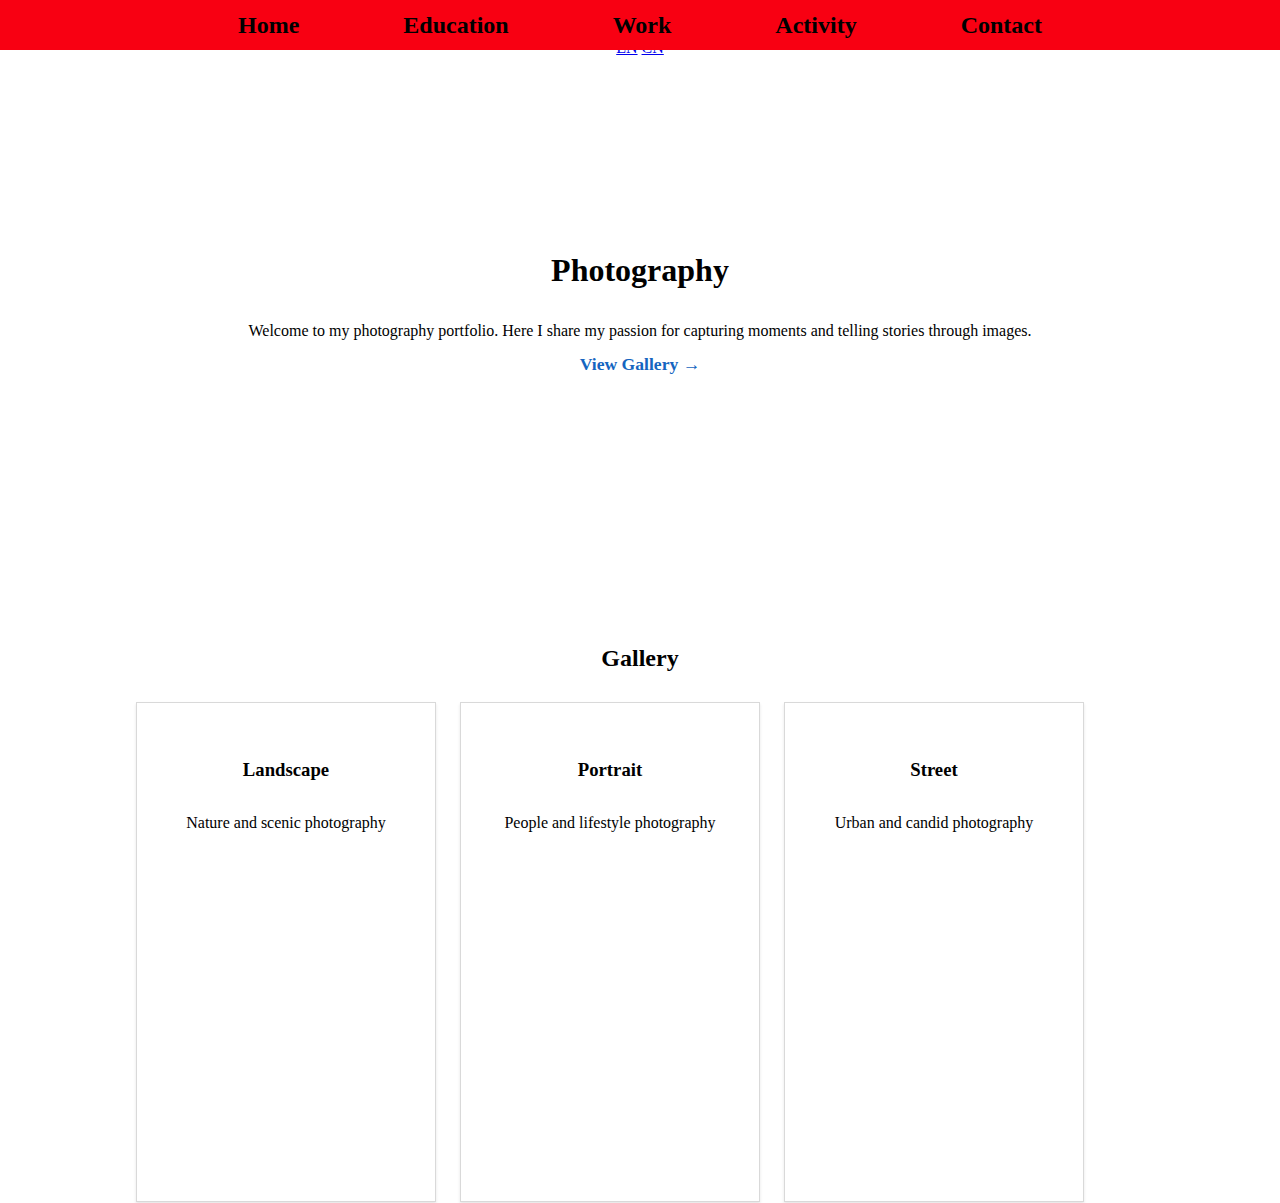
<file: activity/photography.html>
<!DOCTYPE HTML>
<!--
    Photography page by Yanchen
-->

<html>
	<head>
		<title>Photography | Yanchen Wang</title>
		<meta charset="utf-8" />
		<meta name="viewport" content="width=device-width, initial-scale=1.0" />
		<meta name="description" content="Yanchen Wang - Photography Portfolio" />
		<link rel="stylesheet" href="../assets/css/main.css" />
	</head>
	<body>

		<!-- Floating Buttons -->
		<div class="floating-buttons">
			<button class="back-to-top" id="backToTop" aria-label="Back to top">
				<span>TOP</span>
			</button>
			<div class="lang-switch">
				<a href="photography.html" class="lang-btn active">EN</a>
				<a href="photography-zh.html" class="lang-btn">CN</a>
			</div>
		</div>

		<!--Nav-->
			<nav id="nav">
				<ul>
					<li><a href="../index.html#home"><strong>Home</strong></a></li>
					<li><a href="../index.html#education"><strong>Education</strong></a></li>
					<li><a href="../index.html#work"><strong>Work</strong></a></li>
					<li><a href="../index.html#activity"><strong>Activity</strong></a></li>
					<li><a href="../index.html#contact"><strong>Contact</strong></a></li>
				</ul>
			</nav>

		<!--Photography Content-->
			<article id="home">
				<div class="container">
					<h1>Photography</h1>
					<p>Welcome to my photography portfolio. Here I share my passion for capturing moments and telling stories through images.</p>
					<p><a href="#education" style="color: #1565c0; text-decoration: none; font-weight: 600; font-size: 1.1rem;">View Gallery →</a></p>
				</div>
			</article>

			<article id="education">
				<div class="container">
					<h2>Gallery</h2>
					<div class="row">
						<section class="box">
							<a href="landscape.html" style="text-decoration: none; color: inherit; display: block;">
								<h3><strong>Landscape</strong></h3>
								<p>Nature and scenic photography</p>
							</a>
						</section>
						<section class="box">
							<h3><strong>Portrait</strong></h3>
							<p>People and lifestyle photography</p>
						</section>
						<section class="box">
							<h3><strong>Street</strong></h3>
							<p>Urban and candid photography</p>
						</section>
					</div>
				</div>
			</article>

		<script>
			// Dropdown menu toggle
			document.addEventListener('DOMContentLoaded', function() {
				const dropdowns = document.querySelectorAll('.dropdown');
				
				dropdowns.forEach(dropdown => {
					const dropdownMenu = dropdown.querySelector('.dropdown-menu');
					const dropdownLink = dropdown.querySelector('a');
					
					dropdownLink.addEventListener('click', function(e) {
						e.preventDefault();
						
						// Close other dropdowns
						dropdowns.forEach(other => {
							if (other !== dropdown) {
								other.querySelector('.dropdown-menu').classList.remove('show');
							}
						});
						
						dropdownMenu.classList.toggle('show');
					});
				});
				
				// Close dropdown when clicking outside
				document.addEventListener('click', function(e) {
					if (!e.target.closest('.dropdown')) {
						dropdowns.forEach(dropdown => {
							dropdown.querySelector('.dropdown-menu').classList.remove('show');
						});
					}
				});
				
				// Back to top button
				const backToTop = document.getElementById('backToTop');
				
				// Show/hide button based on scroll position
				window.addEventListener('scroll', function() {
					if (window.pageYOffset > 300) {
						backToTop.classList.add('show');
					} else {
						backToTop.classList.remove('show');
					}
				});
				
				// Scroll to top when clicked
				backToTop.addEventListener('click', function() {
					window.scrollTo({
						top: 0,
						behavior: 'smooth'
					});
				});
			});
		</script>

	</body>
</html>
</file>
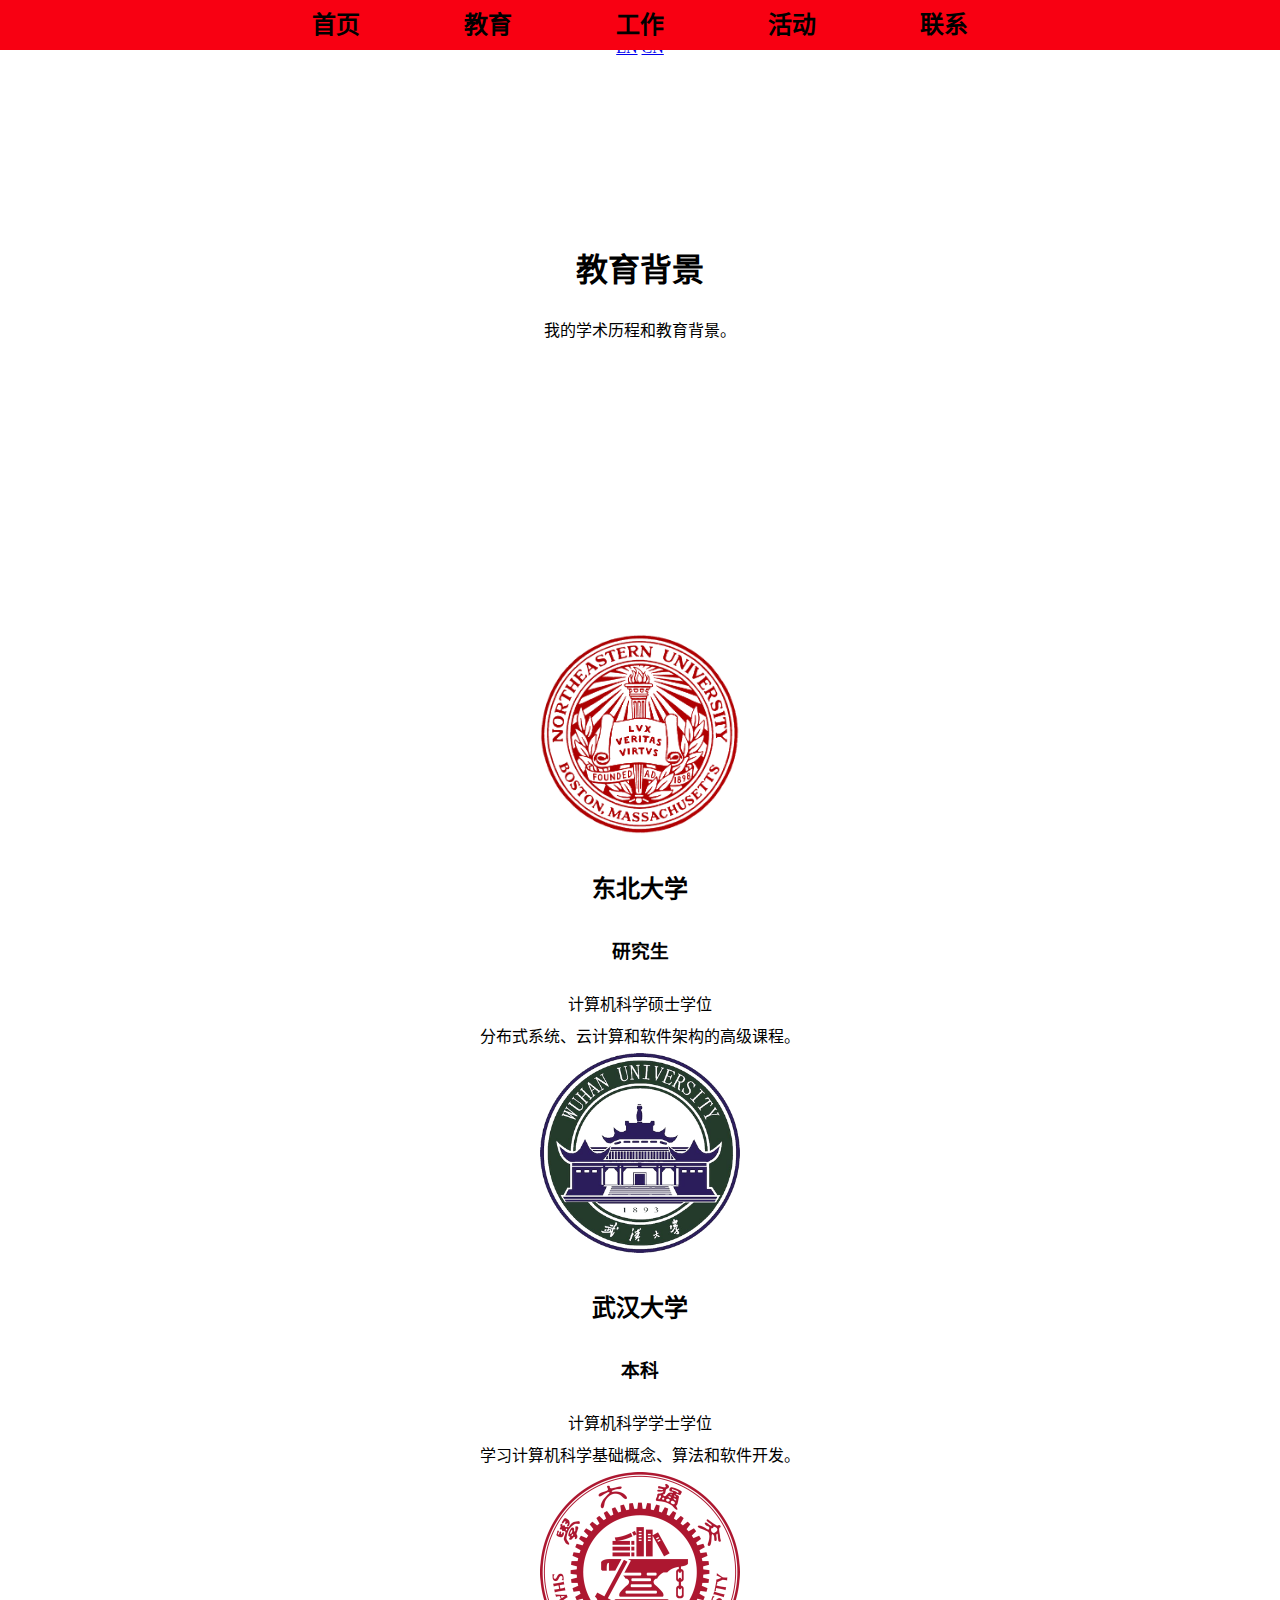
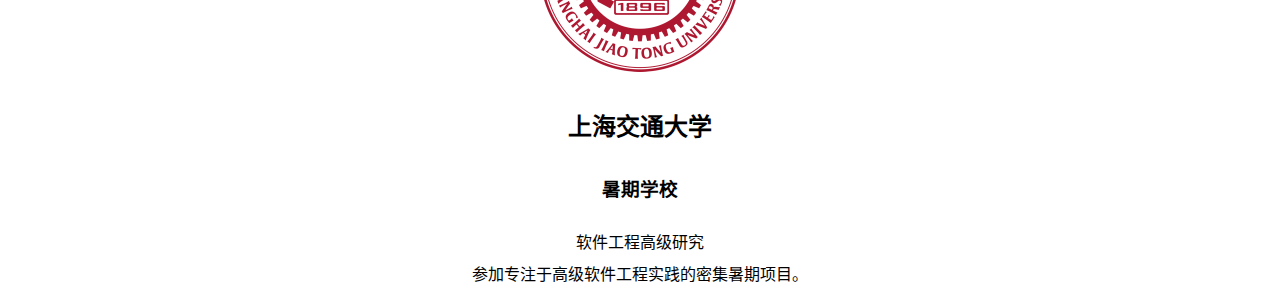
<file: education/index-zh.html>
<!DOCTYPE HTML>
<html lang="zh-CN">
	<head>
		<title>教育背景 | 王沿辰</title>
		<meta charset="utf-8" />
		<meta name="viewport" content="width=device-width, initial-scale=1.0" />
		<meta name="description" content="王沿辰 - 教育背景" />
		<link rel="stylesheet" href="../assets/css/main.css" />
	</head>
	<body>

		<!-- Floating Buttons -->
		<div class="floating-buttons">
			<button class="back-to-top" id="backToTop" aria-label="返回顶部">
				<span>顶部</span>
			</button>
			<div class="lang-switch">
				<a href="index.html" class="lang-btn">EN</a>
				<a href="index-zh.html" class="lang-btn active">CN</a>
			</div>
		</div>

		<!--Nav-->
		<nav id="nav">
			<ul>
				<li><a href="../index-zh.html#home"><strong>首页</strong></a></li>
				<li><a href="../index-zh.html#education"><strong>教育</strong></a></li>
				<li><a href="../index-zh.html#work"><strong>工作</strong></a></li>
				<li><a href="../index-zh.html#activity"><strong>活动</strong></a></li>
				<li><a href="../index-zh.html#contact"><strong>联系</strong></a></li>
			</ul>
		</nav>

		<!--Education Content-->
		<article id="home">
			<div class="container">
				<h1>教育背景</h1>
				<p>我的学术历程和教育背景。</p>
			</div>
		</article>

		<article id="northeastern">
			<div class="container">
				<span class="image"><img src="../assets/images/education/NU.png" alt="东北大学" width="200" height="200"></span>
				<h2>东北大学</h2>
				<h3>研究生</h3>
				<p>计算机科学硕士学位</p>
				<p>分布式系统、云计算和软件架构的高级课程。</p>
			</div>
		</article>

		<article id="wuhan">
			<div class="container">
				<span class="image"><img src="../assets/images/education/Wuhan_University_Logo.png" alt="武汉大学" width="200" height="200"></span>
				<h2>武汉大学</h2>
				<h3>本科</h3>
				<p>计算机科学学士学位</p>
				<p>学习计算机科学基础概念、算法和软件开发。</p>
			</div>
		</article>

		<article id="sjtu">
			<div class="container">
				<span class="image"><img src="../assets/images/education/Sjtu-logo-standard-red.png" alt="上海交通大学" width="200" height="200"></span>
				<h2>上海交通大学</h2>
				<h3>暑期学校</h3>
				<p>软件工程高级研究</p>
				<p>参加专注于高级软件工程实践的密集暑期项目。</p>
			</div>
		</article>

		<script>
			document.addEventListener('DOMContentLoaded', function() {
				const backToTop = document.getElementById('backToTop');
				
				window.addEventListener('scroll', function() {
					if (window.pageYOffset > 300) {
						backToTop.classList.add('show');
					} else {
						backToTop.classList.remove('show');
					}
				});
				
				backToTop.addEventListener('click', function() {
					window.scrollTo({
						top: 0,
						behavior: 'smooth'
					});
				});
			});
		</script>

	</body>
</html>
</file>
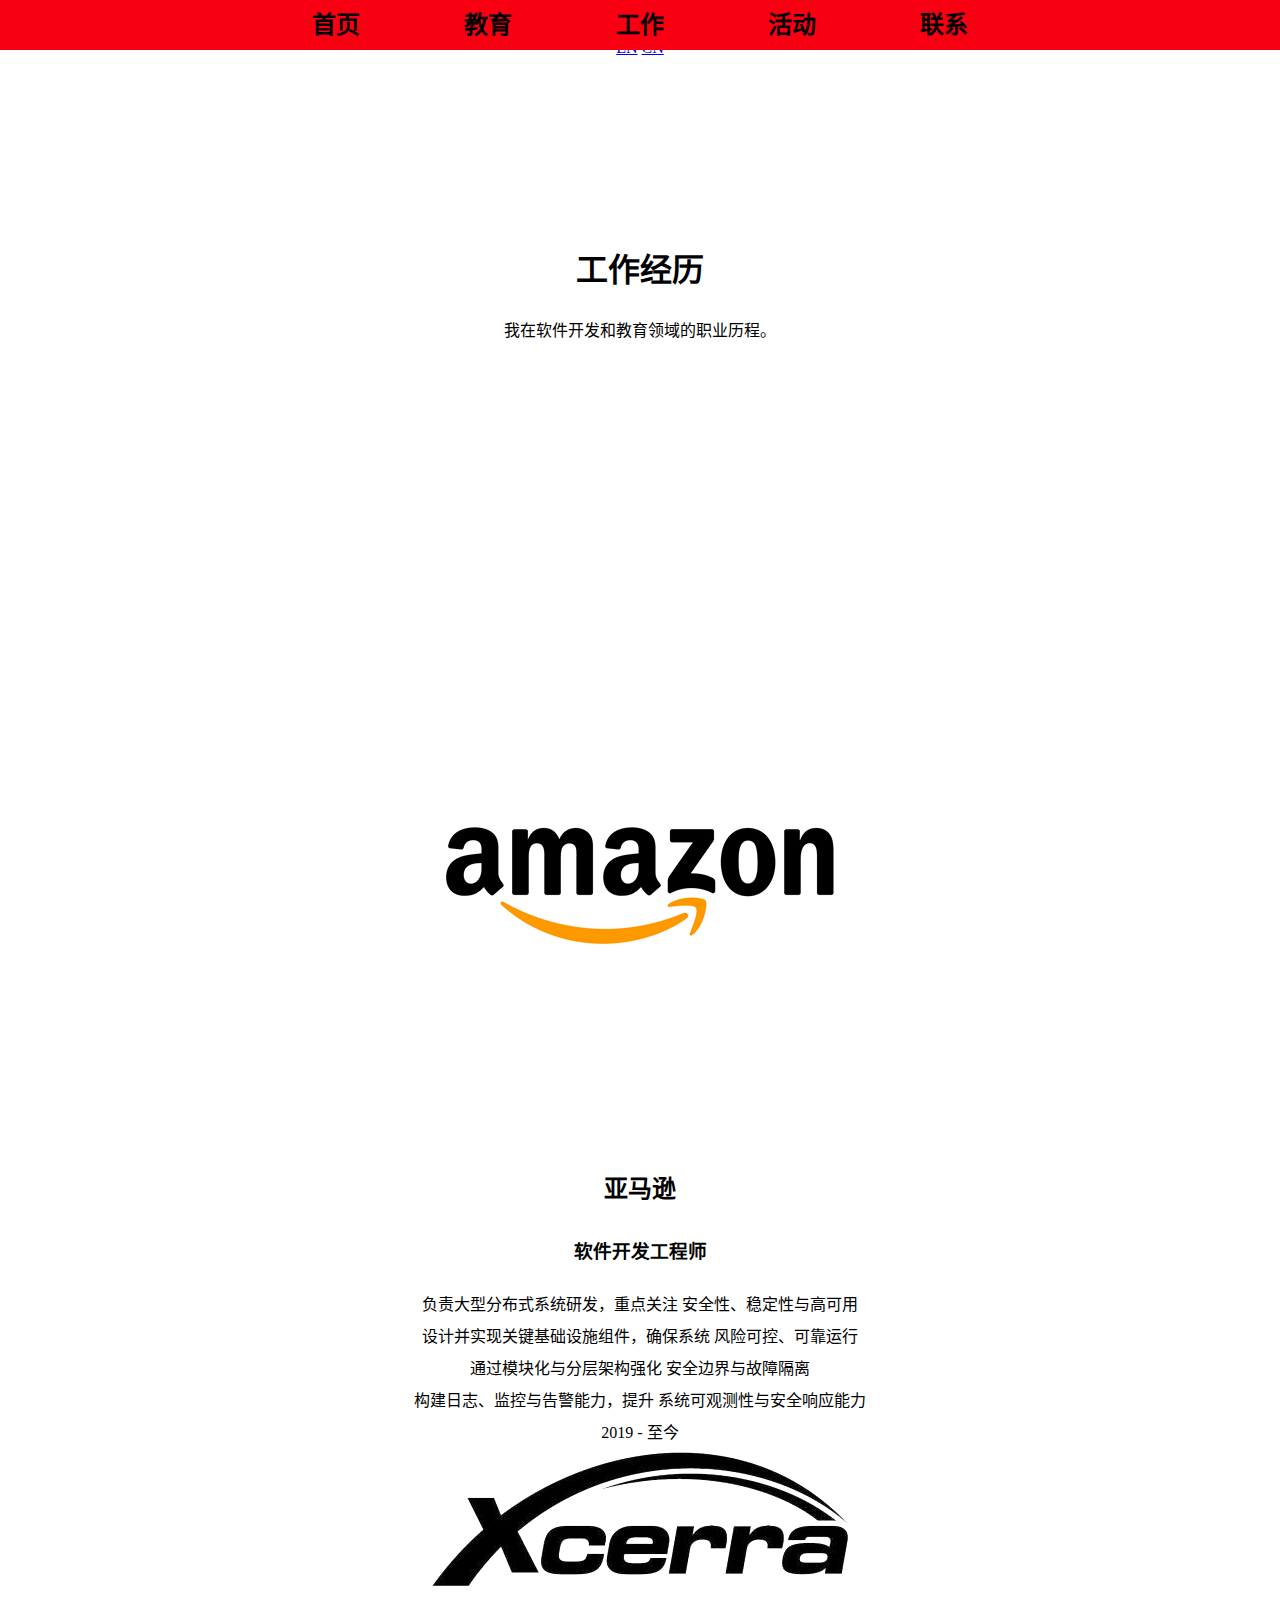
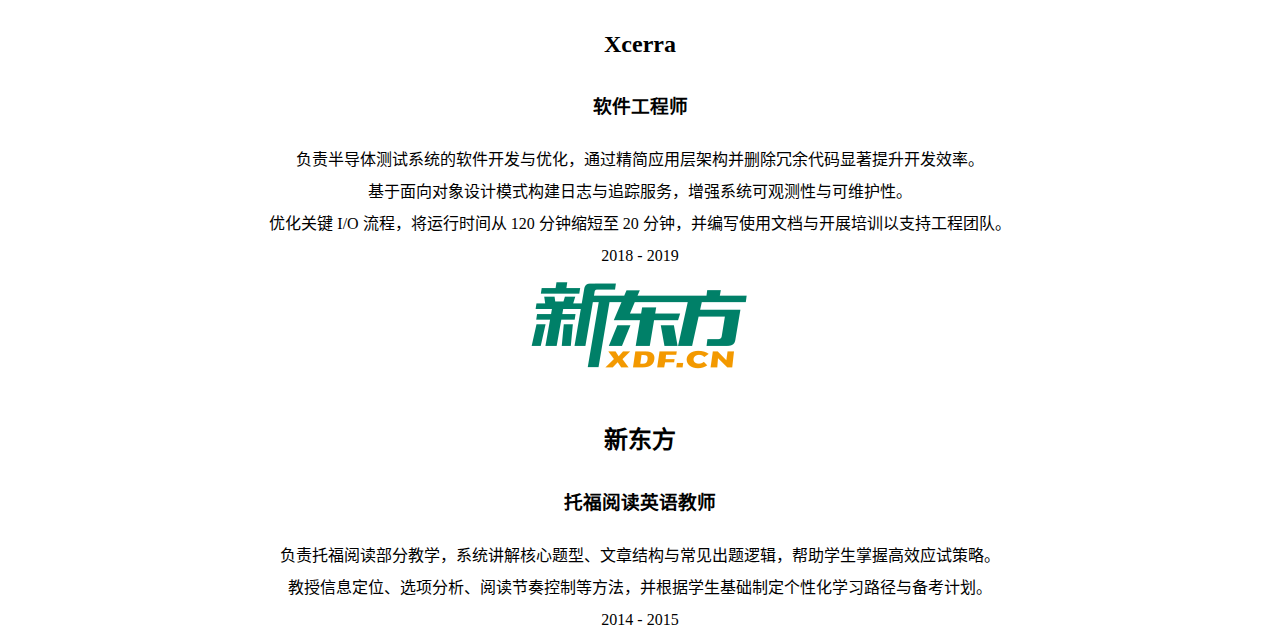
<file: work/index-zh.html>
<!DOCTYPE HTML>
<html lang="zh-CN">
	<head>
		<title>工作经历 | 王沿辰</title>
		<meta charset="utf-8" />
		<meta name="viewport" content="width=device-width, initial-scale=1.0" />
		<meta name="description" content="王沿辰 - 工作经历" />
		<link rel="stylesheet" href="../assets/css/main.css" />
	</head>
	<body>

		<!-- Floating Buttons -->
		<div class="floating-buttons">
			<button class="back-to-top" id="backToTop" aria-label="返回顶部">
				<span>顶部</span>
			</button>
			<div class="lang-switch">
				<a href="index.html" class="lang-btn">EN</a>
				<a href="index-zh.html" class="lang-btn active">CN</a>
			</div>
		</div>

		<!--Nav-->
		<nav id="nav">
			<ul>
				<li><a href="../index-zh.html#home"><strong>首页</strong></a></li>
				<li><a href="../index-zh.html#education"><strong>教育</strong></a></li>
				<li><a href="../index-zh.html#work"><strong>工作</strong></a></li>
				<li><a href="../index-zh.html#activity"><strong>活动</strong></a></li>
				<li><a href="../index-zh.html#contact"><strong>联系</strong></a></li>
			</ul>
		</nav>

		<!--Work Content-->
		<article id="home">
			<div class="container">
				<h1>工作经历</h1>
				<p>我在软件开发和教育领域的职业历程。</p>
			</div>
		</article>

		<article id="amazon">
			<div class="container">
				<div class="education-card">
					<div class="card-content">
						<div class="card-left">
							<div class="logo-container">
								<img src="../assets/images/work/31epF-8N9LL.png" alt="亚马逊">
							</div>
							<h2>亚马逊</h2>
						</div>
						<div class="card-right">
							<h3>软件开发工程师</h3>
							<ul>
								<li>负责大型分布式系统研发，重点关注 安全性、稳定性与高可用</li>
								<li>设计并实现关键基础设施组件，确保系统 风险可控、可靠运行</li>
								<li>通过模块化与分层架构强化 安全边界与故障隔离</li>
								<li>构建日志、监控与告警能力，提升 系统可观测性与安全响应能力</li>
							</ul>
						</div>
					</div>
					<div class="card-timeline">2019 - 至今</div>
				</div>
			</div>
		</article>

		<article id="xcerra">
			<div class="container">
				<div class="education-card">
					<div class="card-content">
						<div class="card-left">
							<div class="logo-container">
								<img src="../assets/images/work/xcerra.png" alt="Xcerra">
							</div>
							<h2>Xcerra</h2>
						</div>
						<div class="card-right">
							<h3>软件工程师</h3>
							<ul>
								<li>负责半导体测试系统的软件开发与优化，通过精简应用层架构并删除冗余代码显著提升开发效率。</li>
								<li>基于面向对象设计模式构建日志与追踪服务，增强系统可观测性与可维护性。</li>
								<li>优化关键 I/O 流程，将运行时间从 120 分钟缩短至 20 分钟，并编写使用文档与开展培训以支持工程团队。</li>
							</ul>
						</div>
					</div>
					<div class="card-timeline">2018 - 2019</div>
				</div>
			</div>
		</article>

		<article id="neworiental">
			<div class="container">
				<div class="education-card">
					<div class="card-content">
						<div class="card-left">
							<div class="logo-container">
								<img src="../assets/images/work/New_Oriental.png" alt="新东方">
							</div>
							<h2>新东方</h2>
						</div>
						<div class="card-right">
							<h3>托福阅读英语教师</h3>
							<ul>
								<li>负责托福阅读部分教学，系统讲解核心题型、文章结构与常见出题逻辑，帮助学生掌握高效应试策略。</li>
								<li>教授信息定位、选项分析、阅读节奏控制等方法，并根据学生基础制定个性化学习路径与备考计划。</li>
							</ul>
						</div>
					</div>
					<div class="card-timeline">2014 - 2015</div>
				</div>
			</div>
		</article>

		<script>
			document.addEventListener('DOMContentLoaded', function() {
				const backToTop = document.getElementById('backToTop');
				
				window.addEventListener('scroll', function() {
					if (window.pageYOffset > 300) {
						backToTop.classList.add('show');
					} else {
						backToTop.classList.remove('show');
					}
				});
				
				backToTop.addEventListener('click', function() {
					window.scrollTo({
						top: 0,
						behavior: 'smooth'
					});
				});
			});
		</script>

	</body>
</html>
</file>
<file: assets/css/main.css>
@import url("http://fonts.googleapis.com/css?family=Open+Sans:300,300italic,600,600italic,600");


/* Reset */

    body, div, h1, p, a, img, ol, ul, li, article, nav 
	{
		margin: 0;
		padding: 0;
		border: 0;
		vertical-align: baseline;
		text-align: center;
	}

	h1
	{
		margin: 2em 0 0.4em 0;
	}

	body 
	{
		line-height: 1;
	}

	ol, ul 
	{
		list-style: none;
	}

	body 
	{
		line-height: 2;
		-webkit-text-size-adjust: none;
	}


/* Container */

	.container
	{
		margin-right: auto;
		margin-left: auto;
		width: 960px;
	}


/* Image */
	.image
	{
		display: inline-block;
		position: relative;
	}

		.image.left
		{
			float: left;
			margin: 0 2em 2em 2em;
			border-left: 10px;
		}

		#home .image 
		{
			border-radius: 100%;
		}

			#home .image img 
			{
				border-radius: 100%;
			}


/* Wrapper */
	
	.wrapper
	{	
		background-color: white;
	}

		.wrapper.style1 
		{
			background-image: none;
			background-color: #fff;
		}


/* Box */

	.box 
	{
		width: 300px;
		height: 500px;
		background: #fff;
		box-shadow: inset 0px 0px 0px 1px rgba(0, 0, 0, 0.15), 0px 2px 3px 0px rgba(0, 0, 0, 0.1);
		text-align: center;
		padding: 30px;
		margin-left: 10px;
		margin-right: 10px;
		-webkit-box-sizing: border-box;
     	-moz-box-sizing: border-box;
        box-sizing: border-box;
        display: inline-block;
	}


/* Grid */

	.row 
	{
		border-bottom: solid 1px transparent;
		-moz-box-sizing: border-box;
		-webkit-box-sizing: border-box;
		box-sizing: border-box;
		margin: 0 0 -20px -60px;
	}


/* Basic */
	#home
	{
		height: 400px;
　		text-align: center;
　		line-height: 20px;
		margin-top: 100px;
		border-top: 20px;
		padding: 10px;
		margin-bottom: 50px;

	}


/* Nav */

	#nav
	{
		position: fixed;
		background-color: #F80012;
		text-align: center;
		left: 0;
		top: 0;
		width: 100%;
		height: 50px;
		z-index: 10000;
		cursor: default;
	}

		#nav ul
		{
			margin-bottom: 0;
		}

		#nav li
		{
			position: relative;
			display: inline-block;
			height: 50px;
			border: 0;
			margin: 0;
			padding: 0;
		}

		#nav a
		{
			display: block;
			color: black;
			text-decoration: none;
			outline: 0;
			padding: 0 50px;
			height: 50px;
			line-height: 50px;
			font-size: 150%;
		}

			#nav a:hover 
			{
				color: white;
			}

			#nav a.active:before
			{
				display: block;
			}
</file>
